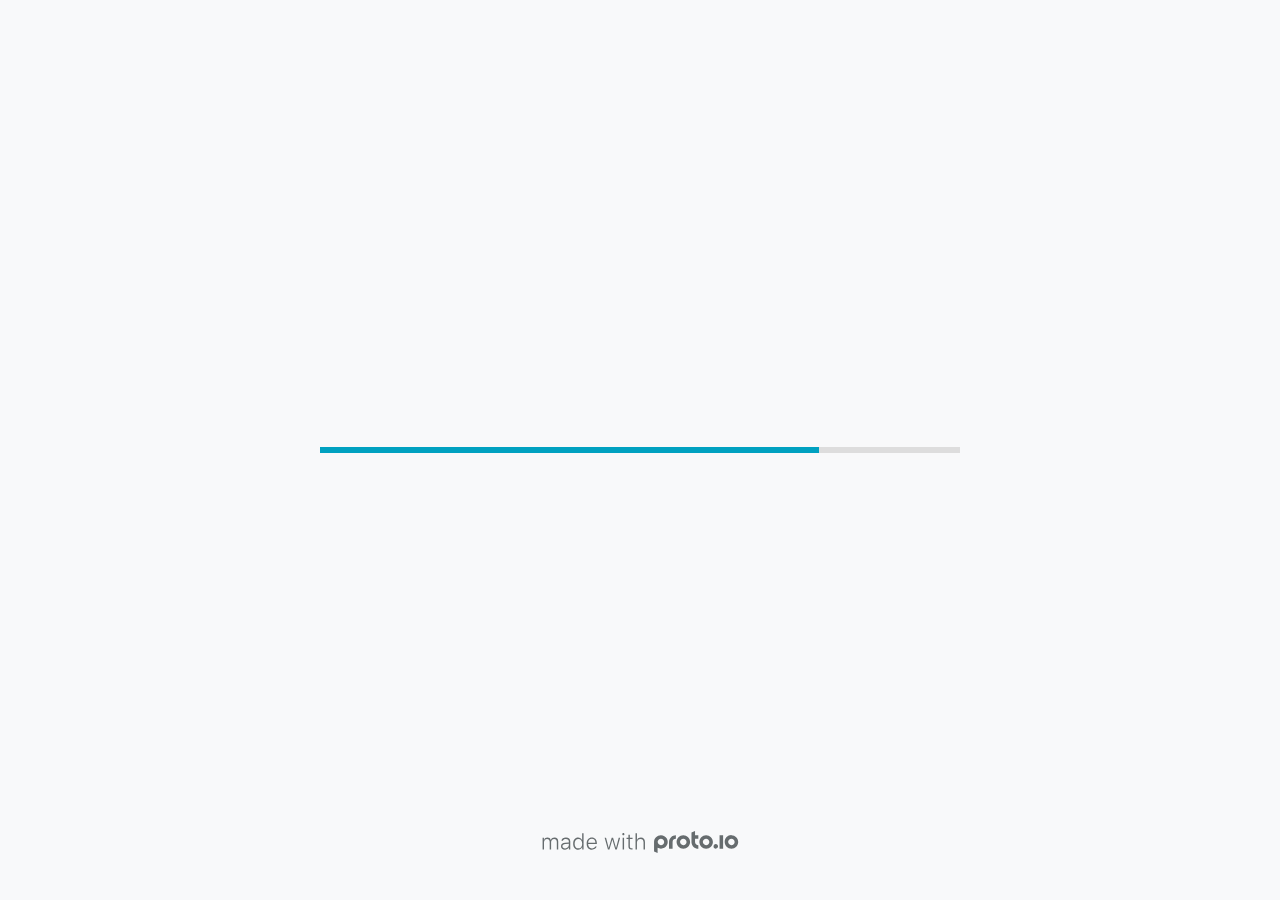
<file: Files/lofiprototype/src/index.html>
<!DOCTYPE HTML>
	<head>

		<meta charset="utf-8">

		<title>Pet Friendly Locations - Proto.io</title>

		
			<meta name="HandheldFriendly" content="True">
			<meta name="MobileOptimized" content="390"> 

			
			
			
			<meta name="viewport" content="minimum-scale=1.00, maximum-scale=1.00, initial-scale=1.00, user-scalable=no, shrink-to-fit=no" />

			
				<meta name="apple-mobile-web-app-capable" content="yes" />
				<meta name="apple-mobile-web-app-status-bar-style" content="black-translucent" />
			

			<meta name="format-detection" content="telephone=no">


			

            
            <link rel="icon" sizes="192x192" href="./src/assets/branding/android-icon-hires.png">
            <link rel="icon" sizes="128x128" href="./src/assets/branding/android-icon.png">

            
            <link href="./src/assets/branding/apple-touch-icon-retina180.png" sizes="180x180" rel="apple-touch-icon">

            
            <link href="./src/assets/branding/apple-touch-icon-retina.png" sizes="114x114" rel="apple-touch-icon">

            
            <link href="./src/assets/branding/apple-touch-icon.png" sizes="57x57" rel="apple-touch-icon">

            
            <link href="./src/assets/branding/startup.png" media="(device-width: 320px)" rel="apple-touch-startup-image">

            
            <link href="./src/assets/branding/startup-retina.png" media="(device-width: 320px) and (device-height: 480px) and (-webkit-device-pixel-ratio: 2)" rel="apple-touch-startup-image">

            
            <link href="./src/assets/branding/startup-568.png" media="(device-width: 320px) and (device-height: 568px) and (-webkit-device-pixel-ratio: 2)" rel="apple-touch-startup-image">

            
            <link href="./src/assets/branding/startup-retina-6.png" media="(device-width: 375px) and (device-height: 667px) and (orientation: portrait) and (-webkit-device-pixel-ratio: 2)" rel="apple-touch-startup-image">

            
            <link href="./src/assets/branding/startup-retina-6plus.png" media="(device-width: 414px) and (device-height: 736px) and (orientation: portrait) and (-webkit-device-pixel-ratio: 3)" rel="apple-touch-startup-image">

            
            <link href="./src/assets/branding/startup-retina-6plus-landscape.png" media="(device-width: 414px) and (device-height: 736px) and (orientation: landscape) and (-webkit-device-pixel-ratio: 3)" rel="apple-touch-startup-image">

            
            <link href="./src/assets/branding/startup-ipad.png" media="(device-width: 768px) and (orientation: portrait)" rel="apple-touch-startup-image">

            
            <link href="./src/assets/branding/startup-ipad-landscape.png" media="(device-width: 768px) and (orientation: landscape)" rel="apple-touch-startup-image">

            
            <link href="./src/assets/branding/startup-ipad-retina.png" media="(device-width: 768px) and (orientation: portrait) and (-webkit-device-pixel-ratio: 2)" rel="apple-touch-startup-image">

            
            <link href="./src/assets/branding/startup-ipad-landscape-retina.png" media="(device-width: 768px) and (orientation: landscape) and (-webkit-device-pixel-ratio: 2)" rel="apple-touch-startup-image">

            
            <link href="./src/assets/branding/startup-ipad-pro.png" media="(device-width: 1024px) and (orientation: portrait) and (-webkit-device-pixel-ratio: 2)" rel="apple-touch-startup-image">

            
            <link href="./src/assets/branding/startup-ipad-pro-landscape.png" media="(device-width: 1024px) and (orientation: landscape) and (-webkit-device-pixel-ratio: 2)" rel="apple-touch-startup-image">

			<meta http-equiv="cleartype" content="on"> 


			 
		    <script type="text/javascript" src="./scripts/plugins/jquery/jquery.js"></script>

			
				<link rel="stylesheet" href="./stylesheets/player-export.css" />
				<script type="text/javascript" src="./scripts/player-export.js"></script>
			

			
			<script type="text/javascript" src="./libraries/common/components.js"></script> 
			<link type="text/css" rel="Stylesheet" href="./libraries/common/components.1.00.css" /> 

			
					<script type="text/javascript" src="./libraries/generic2/components.js"></script> 
					<link type="text/css" rel="Stylesheet" href="./libraries/generic2/components.1.00.css" /> 
				
					<script type="text/javascript" src="./libraries/ios7/components.js"></script> 
					<link type="text/css" rel="Stylesheet" href="./libraries/ios7/components.1.00.css" /> 
				
					<script type="text/javascript" src="./libraries/ios9/components.js"></script> 
					<link type="text/css" rel="Stylesheet" href="./libraries/ios9/components.1.00.css" /> 
				
				<script type="text/javascript" src="./data/data.js"></script> 
			<script type="text/javascript" src="./webkitmask/maskimages.js"></script> 

		<style>
			body { width: 390px; height: 844px; }
			.landscape, .landscape .prx-page { min-height: 390px; }
			.portrait, .portrait .prx-page { min-height: 844px; }
		</style>

		<script type="text/javascript">

			prx.ver = '6.7.7.1';
			prx.url.account = 'https://jaggertanner.proto.io';
			prx.url.staticassets = 'https://gal.proto.io';
			prx.url.devices = 'https://dteyv52hbg2at.cloudfront.net/devices';
			prx.url.static = 'https://dteyv52hbg2at.cloudfront.net';
			prx.url.siteurl = 'proto.io';
			prx.url.crossmsg = 'https://jaggertanner.proto.io';

			prx.nodejsassetsserver = {};
			prx.nodejsassetsserver.host = ".proto.io";
			prx.nodejsassetsserver.subdomainprefix = "https://a3";
			prx.nodejsassetsserver.maxsubdomains = "20";

			prx.device_library = 'ios9';
			prx.devices[prx.device] = {
				name: prx.device
				,defaultOrientation: 'portrait'
				,portrait_applies: 1 //new
				,portrait: [390,844]
				,landscape_applies: 1 //new
				,landscape: [844,390]
				,allow_orientation_change: 1 //new
				,statusbar_skin: 'default' // new
				,statusbarheightportrait: 0
				,statusbarheightlandscape: 0
				,navigationbar_skin: 'default' //new
				,navigationbarheightportrait: 0
				,navigationbarheightlandscape: 0
				,normalportrait: [390,844]
				,normallandscape: [844,390]
				,device_s3bucket: '66bd5b4d-9b18-415d-a8ee-066fc410e14c'
				,dpr: '1.00'
				,deviceType: "iphonex"
                ,showiPhoneXNotch: true
                ,hasCustomSkinNotch: false
				,appleWatchRoundedCorners: false
				,scrollType: "default"
				,initialscale: 1.00
				,targetdensitydpi: "device-dpi"
			}
			// save a copy of the device in the player state
			prx.currentPlayerStatus.projectDevice = prx.toolbox.clone(prx.devices[prx.device]);
			prx.currentPlayerStatus.targetDevice = {"ISANDROIDTABLET":0,"ISIPOD":0,"ISCHROME":0,"ISIOS":1,"ISMSIE":0,"ISMOZILLA":0,"isAndroid-Pad":0,"ISOPERA":0,"ISWEBKIT":0,"SOSVERSION":{"CBUILDVER":"","CMAJORVER":"","CMINORVER":"","CTEXT":"","IMINORVER":0,"IMAJORVER":0,"IBUILDVER":0},"ISIPAD":0,"ISMOBILE":1,"ISSAFARI":0,"ISIPHONE":1,"ISWINDOWS":0,"ISWINDOWSTOUCH":0,"ISDEVICE":1,"ISANDROID":0,"ISCUSTOM":0};
			prx.releaseChannel = 'stable';

			prx.projectsettings.id = '497be382-f8b8-4f92-bea5-cf0f893a8d18';
			prx.projectsettings.s3b = 'jaggertanner-1252241-6becaabc-cc6e-aa0c-875be46b1e33506e';
			prx.projectsettings.account = 'jaggertanner';
			prx.projectsettings.statusbar = '0'; 
			prx.projectsettings.statusbarapplies = '0';
			prx.projectsettings.navigationbar = '0';
			prx.projectsettings.navigationbarapplies = '0';
			prx.projectsettings.initialpageid = -1;
			
			
			prx.projectsettings.flashactions = 1;
			prx.projectsettings.gatrackingcode = '';

			prx.export2html = '1' == true;
			prx.mobPlayer = 0;

			prx.user.country = 'US';

			prx.s3Links = []; 
			var sLinkedAssets = [];
			

			prx.csrf_token = 'F25F04AF8D46B5BACF6EB6C2083044ACC90C43B2C42F41AB68DC7DED3C6A7A0D';

            

            
                            prx.assetsAccessToken = "eyJ0eXAiOiJKV1QiLCJhbGciOiJIUzI1NiJ9.eyJkIjp7InVpZCI6Ii0xIiwicHJvamVjdF9pZCI6IjQ5N2JlMzgyLWY4YjgtNGY5Mi1iZWE1LWNmMGY4OTNhOGQxOCJ9LCJ2IjowLCJleHAiOjE2MzczNzI2NzcsImlhdCI6MTYzNzE5MjY3N30.uS_STJApdALIck1WAf0quPwIMbW01CZUyCTkR_q9Rk8";

			prx.iniPlayer.iniPreLoad();

		</script>
	</head>

	

			<body class="player device-cursor-touch mobile-device-true " " id="mbd" >

				
					<div id='iphoneX-notch-player'>
						<span class="iphoneX-notch-corners"></span>
					</div>
				
				<div id="window-wrapper">
					<div id="dragarea"></div>
					<div id="statusbar"></div>
					<div id="underlay" style=""></div>

					<div class="prx-page" data-role="page" id="p-1" data-id="1"></div>
					
								<div class="prx-page" data-role="page" id="p-2" data-id="2"></div>
							
								<div class="prx-page" data-role="page" id="p-3" data-id="3"></div>
							
								<div class="prx-page" data-role="page" id="p-4" data-id="4"></div>
							
								<div class="prx-page" data-role="page" id="p-5" data-id="5"></div>
							
								<div class="prx-page" data-role="page" id="p-6" data-id="6"></div>
							
								<div class="prx-page" data-role="page" id="p-7" data-id="7"></div>
							
								<div class="prx-page" data-role="page" id="p-8" data-id="8"></div>
							
								<div class="prx-page" data-role="page" id="p-9" data-id="9"></div>
							
								<div class="prx-page" data-role="page" id="p-10" data-id="10"></div>
							
					<div id="navigationbar"></div>
					<div id="overlay"></div>
					<div id="trash"></div>
					<div id="quick-audios"></div>
				</div>

				 
			<div id="loader-wrapper">
				
				<div class="progress">
					<div class="progress-bar"></div>
				</div>
				<div id="poweredby"></div>
			</div>
			


			</body>
		

</html>
</file>
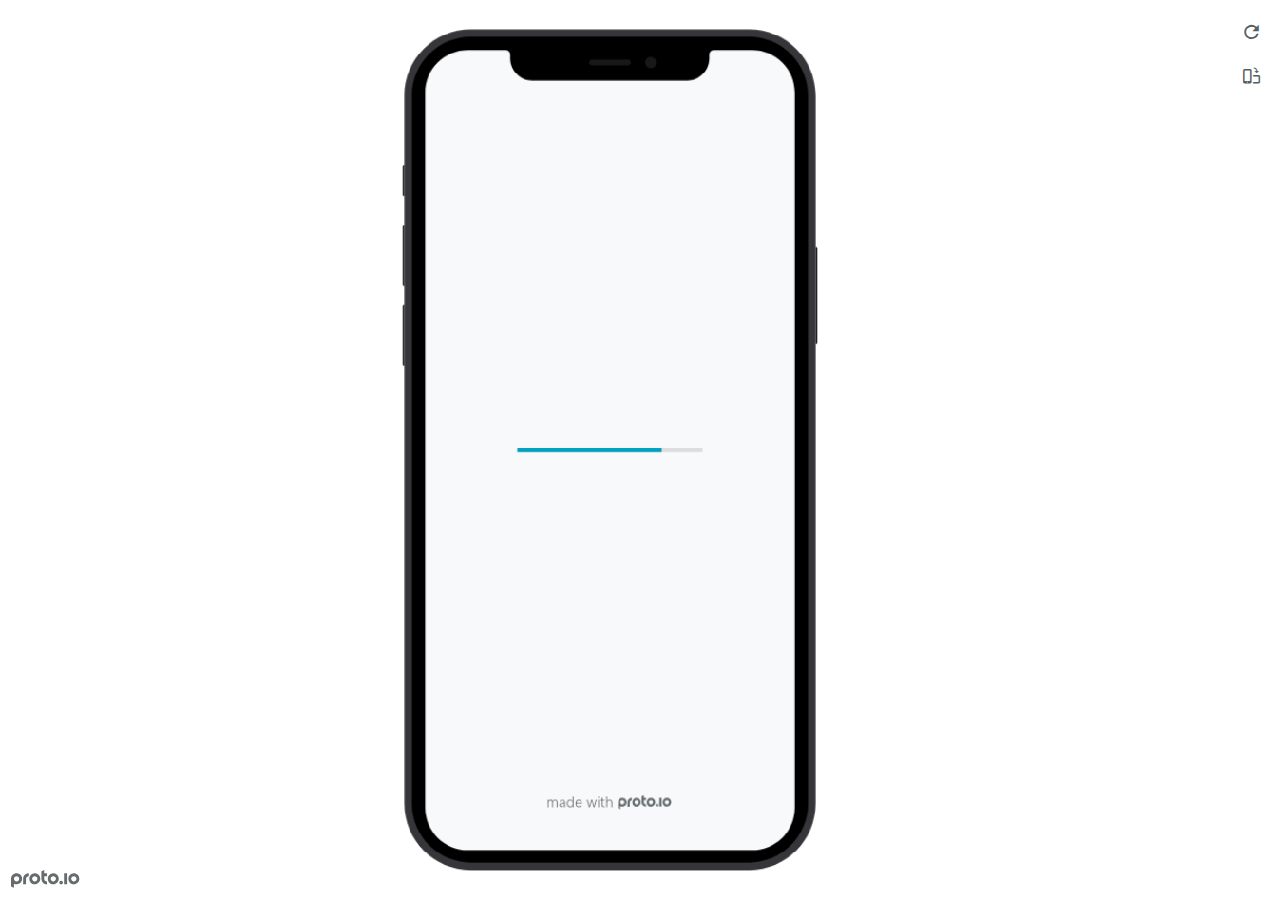
<file: Files/lofiprototype/preview.html>
<!DOCTYPE HTML>
    <head>
    <meta charset="utf-8">

    <title>Pet Friendly Locations - Proto.io player</title>

    

			<link type="text/css" rel="stylesheet" href="./src/stylesheets/preview-export-min.css">
			<script type="text/javascript" src="./src/scripts/preview-export-min.js"></script>

		

    <script type="text/javascript">
        var prx = window.prx || {};
        prx.orientation = 'portrait';
        prx.orientations = {};
        prx.orientations.portrait = 1;
        prx.orientations.landscape = 1;
        prx.project = {};
        prx.project.id = '497be382-f8b8-4f92-bea5-cf0f893a8d18';
        prx.project.title = 'Pet Friendly Locations';
        prx.project.version = 0;
        prx.project.livepreview = 0;
        prx.project.account = "jaggertanner";
        prx.activePage = {};
        prx.usercountry = "us";
        
            prx.user = false;
        
        prx.skin = 'apple-phone-iphone12_12pro-1';
        prx.ver = '6.7.7.1';
        //prx.flashactions = 1;
		prx.flashactions = 1; //we are not using the DB value anymore

        prx.nodejsassetsserver = {};
        prx.nodejsassetsserver.host = ".proto.io";
        prx.nodejsassetsserver.subdomainprefix = "https://a3";
        prx.nodejsassetsserver.maxsubdomains = "20";
        prx.account = "jaggertanner";
        prx.browserShowScreenshots = 'true';
        prx.url.crossmsg = 'https://jaggertanner.proto.io';
        prx.playerUrl = 'https://jaggertanner.proto.io/player/';
        prx.fullScreenUrl = 'https://jaggertanner.proto.io/player/fullscreen/index.cfm?id=497be382-f8b8-4f92-bea5-cf0f893a8d18';
        prx.spaces = false;
        prx.csrf_token = 'F71424E4A04F96FB2004B68EEC601DBD04175DBE1121159E983E10720A2CC232';

        prx.bShowPlayerBetaPrompt = false;

        
    </script>

    

</head>


<body style="background-color:#FFFFFF">

    

    <div class="page-sidebar">
        
        <div class="sidebar-action-buttons">

            
                <span class="header-action-button player-icon-reload embed-icon-reload" id="refresh-preview">
                    <span class="tooltip">Refresh preview</span>
                </span>
                
                    <span  class="header-action-button player-icon-rotate embed-icon-rotate" id="change-orientation">
                        <span class="tooltip">Change orientation</span>
                    </span>
                

            <div class="header-action-button player-icon-enter-fullscreen-mode-icon" id="go-fullscreen">
                <span class="tooltip">Go full screen</span>
            </div>
        </div>

    </div>

    <div id="maincontent" class="portrait">

        <div id="shortcut-pressed-outer">
            <div id="shortcut-pressed"></div>
        </div>
        

			<div class="frame_generic">
				
				<div class="body_generic skin_apple-phone-iphone12_12pro-1 skin-wrapper skin-os-apple skin-device-phone skin-model-iphone12_12pro skin-size-1 skin-color-black skin-orientation-portrait skin-dimensions-390-844">

					<div class="buttons top"></div>
					<div class="detail-top"></div>
					<div class="web-search"></div>
					<div class="buttons left"></div>

					<div class="body_generic_inner">
						
						<iframe id="pio-playerframe" src="./src/index.html" scrolling="NO" style="width: 390px; height: 844px;" webkitAllowFullScreen mozallowfullscreen allowFullScreen allowvr allow="autoplay"></iframe>
						
                                <script type="text/javascript">
                                    // remove parameter from address bar immediately if no changes
                                    let url = new URL(window.location.href);
                                    url.searchParams.delete('hc');
									url.searchParams.delete('ap');
                                    window.history.replaceState({}, document.title, url.toString());
                                </script>
                            
					</div>

					<div class="buttons right"></div>
					<div class="detail-bottom"></div>
				</div>
				
			</div>
		
    </div>

    

    
            <div id="branding"></div>
        
</body>


<script type="text/javascript">
    
</script>
</html>
</file>
<file: Files/lofiprototype/src/stylesheets/player-export.css>
/*!
 * 
 *                                                                       
 *                              ::;;;;                                   
 *    ::,,,,::    ::,,  ,,,,::::::11ii::,,::,,,,::      ::::,,::,,,,::   
 *  ,,111111ii,,::1111::111111ii::111111::111111ii,,    ii11,,ii111111,, 
 *  11ii::;;11;;ii11::iiii::;;11;;11ii::ii11::::11ii    ii11;;11;;::ii11 
 *  11;;  ::11ii11;;::11ii  ::11ii11ii,,iiii..  iiii    ii11;;11::  ;;11 
 *  1111;;ii11;;11;;,,ii11::ii11;;ii11;;;;11;;;;11;;;;;;ii11::11ii;;11ii 
 *  11111111;;::11;;  ::ii1111;;  ::ii11::ii1111ii::11ii;;11,,;;1111ii:: 
 *  11;;,,::  ,,::,,      ::,,        ::::  ::::    ,,,,::::    ::,,     
 *  ;;;;                                                                 
 *                                                                       
 *  Build: 11/17/2021, 4:19:06 PM
 */

/*!
 * Waves v0.5.5
 * http://fian.my.id/Waves
 *
 * Copyright 2014 Alfiana E. Sibuea and other contributors
 * Released under the MIT license
 * https://github.com/fians/Waves/blob/master/LICENSE
 */.mask-inner{position:relative;background-size:100% 100%;background-repeat:no-repeat}.mask-inner .mask-inner{transform:none!important}.mask-border .mborder,.mask-filter{height:100%;width:100%}.mask-border .mborder{border:1px solid hsla(0,0%,100%,.8);position:absolute;pointer-events:none}.mask-border .area-border{border:1px solid #00a1c0;left:0;top:0;position:absolute;transform-origin:0 0;box-sizing:border-box}.mask-border .mask-radius{width:100%;height:100%;overflow:hidden;position:absolute}.mask-border .mask-radius .mask-radius-border{position:relative;width:100%;height:100%;border:1px solid hsla(0,0%,100%,.8)}.mask-border.hide-handles .prx-resizable-handle{opacity:0;pointer-events:none!important}.mask-border.hide-handles .area-border{border:1px dashed #b4bcbf}.mask-wrapper{overflow:hidden;height:100%;pointer-events:none}.mask-wrapper.borderPos-inside{box-sizing:border-box}.mask-wrapper.borderPos-outside{width:100%;height:100%}.mask-wrapper.borderPos-outside .mask-inner{box-sizing:content-box}.mask-edit-mode-handles{pointer-events:none}.mask-edit-mode-handles.hide-handles .prx-resizable-handle,.mask-edit-mode-handles.hide-handles .prx-rotate-handle{opacity:0;pointer-events:none!important}.mask-edit-mode-handles.hide-handles .xborder{border-color:#b4bcbf!important}abbr,address,article,aside,audio,b,blockquote,body,caption,cite,code,dd,del,dfn,div,dl,dt,em,fieldset,figure,footer,form,h1,h2,h3,h4,h5,h6,header,hgroup,html,i,iframe,img,ins,kbd,label,legend,li,mark,menu,nav,object,ol,p,pre,q,samp,section,small,span,strong,sub,sup,table,tbody,td,tfoot,th,thead,time,tr,ul,var,video{margin:0;padding:0;border:0;outline:0;font-size:100%;background:transparent}article,aside,details,figcaption,figure,footer,header,hgroup,nav,section{display:block}audio,canvas,video{display:inline-block;*display:inline;*zoom:1}[hidden],audio:not([controls]){display:none}html{font-size:100%;-webkit-text-size-adjust:100%;-ms-text-size-adjust:100%}body{margin:0;font-size:13px}body,button,input,select,textarea{font-family:sans-serif;color:#222}a{color:#00e}a:visited{color:#551a8b}a:hover{color:#06e}a:focus{outline:thin dotted}a:active,a:hover{outline:0}abbr[title]{border-bottom:1px dotted}b,strong{font-weight:700}blockquote{margin:1em 40px}dfn{font-style:italic}hr{display:block;height:1px;border:0;border-top:1px solid #ccc;margin:1em 0;padding:0}ins{background:#ff9;text-decoration:none}ins,mark{color:#000}mark{background:#ff0;font-style:italic;font-weight:700}code,kbd,pre,samp{font-family:monospace,serif;_font-family:courier new,monospace;font-size:1em}pre{white-space:pre;white-space:pre-wrap;word-wrap:break-word}q{quotes:none}q:after,q:before{content:"";content:none}small{font-size:85%}sub,sup{font-size:75%;line-height:0;position:relative;vertical-align:baseline}sup{top:-.5em}sub{bottom:-.25em}ol,ul{margin:1em 0;padding:0 0 0 40px}dd{margin:0 0 0 40px}nav ol,nav ul{list-style:none;list-style-image:none;margin:0;padding:0}img{border:0;-ms-interpolation-mode:bicubic}svg:not(:root){overflow:hidden}figure,form{margin:0}fieldset{margin:0}fieldset,legend{border:0;padding:0}legend{*margin-left:-7px}button,input,select,textarea{font-size:100%;margin:0;vertical-align:baseline;*vertical-align:middle}button,input{line-height:normal;*overflow:visible}table button,table input{*overflow:auto}[role=button],button,input[type=button],input[type=reset],input[type=submit]{-webkit-appearance:button}input[type=checkbox],input[type=radio]{box-sizing:border-box;padding:0}input[type=search]{-webkit-appearance:textfield;-moz-box-sizing:content-box;-webkit-box-sizing:content-box;box-sizing:content-box}input[type=search]::-webkit-search-decoration{-webkit-appearance:none}button::-moz-focus-inner{border:0;padding:0}textarea{overflow:auto;vertical-align:top;resize:vertical}input:invalid,textarea:invalid{background-color:#f0dddd}table{border-collapse:collapse;border-spacing:0}td{vertical-align:top}.nocallout{-webkit-touch-callout:none}textarea[contenteditable]{-webkit-appearance:none}.gifhidden{position:absolute;left:-100%}.ir{display:block;border:0;text-indent:-999em;overflow:hidden;background-color:transparent;background-repeat:no-repeat;text-align:left;direction:ltr}.ir br{display:none}.hidden{display:none!important;visibility:hidden}.visuallyhidden{border:0;clip:rect(0 0 0 0);height:1px;margin:-1px;overflow:hidden;padding:0;position:absolute;width:1px}.visuallyhidden.focusable:active,.visuallyhidden.focusable:focus{clip:auto;height:auto;margin:0;overflow:visible;position:static;width:auto}.invisible{visibility:hidden}.clearfix:after,.clearfix:before{content:"";display:table}.clearfix:after{clear:both}.clearfix{*zoom:1}@media print{*{background:transparent!important;color:#000!important;text-shadow:none!important;filter:none!important;-ms-filter:none!important}a,a:visited{text-decoration:underline}a[href]:after{content:" (" attr(href) ")"}abbr[title]:after{content:" (" attr(title) ")"}.ir a:after,a[href^="#"]:after,a[href^="javascript:"]:after{content:""}blockquote,pre{border:1px solid #999;page-break-inside:avoid}thead{display:table-header-group}img,tr{page-break-inside:avoid}img{max-width:100%!important}@page{margin:.5cm}h2,h3,p{orphans:3;widows:3}h2,h3{page-break-after:avoid}}#eval-iframe{display:none}body{-webkit-appearance:none;-webkit-box-flex:1;-webkit-touch-callout:none;-webkit-tap-highlight-color:rgba(0,0,0,0)}*{-webkit-user-select:none;-khtml-user-select:none;-moz-user-select:-moz-none;-o-user-select:none;user-select:none}input,textarea{-webkit-user-select:text;-khtml-user-select:text;-moz-user-select:text;-o-user-select:text;user-select:text}#dragarea{font-family:Helvetica,Arial,sans-serif;text-align:left}.text{height:95%;overflow:auto}.wrap{overflow:hidden}.pos,.spos{position:absolute}.action-highlight{position:absolute;top:0;left:0;height:100%;width:100%;background:rgba(255,255,0,.5);background:rgba(64,208,255,.3);opacity:0;pointer-events:none;-webkit-transition:opacity .2s ease-in;transition:opacity .2s ease-in;border:2px solid #40c8f4;padding:3px;box-sizing:border-box}.action-highlight-simple-visible,.action-highlight-visible{opacity:1}#appModeNote{background-color:#333;border-top:5px solid #000;bottom:0;color:#f0f0f0;display:none;font-family:helvetica;left:0;padding:10px 0;position:fixed;text-align:center;width:100%}#appModeNote em{display:block;font-size:20px;font-weight:700;line-height:26px}#appModeNote span{display:block;font-size:14px;line-height:20px}.hidden{display:none}.prx-page.loadedFrom{display:block}.prx-page.loadedTo{z-index:999999}.prx-page.loadedTo-1{z-index:10000000}.prx-page.loadedTo-2{z-index:10000001}.prx-page.loadedTo-3{z-index:10000002}.prx-page.loadedTo-4{z-index:10000003}.prx-page.loadedTo-5{z-index:10000004}.prx-page.loadedTo-6{z-index:10000005}.prx-page.loadedTo-7{z-index:10000006}.prx-page.loadedTo-8{z-index:10000007}.prx-page.loadedTo-9{z-index:10000008}.prx-page.loadedTo-10{z-index:10000009}.prx-page.loadedTo-11{z-index:10000010}.prx-page.loadedTo-12{z-index:10000011}.prx-page.loadedTo-13{z-index:10000012}.prx-page.loadedTo-14{z-index:10000013}.prx-page.loadedTo-15{z-index:10000014}.prx-page.loadedTo-16{z-index:10000015}.prx-page.loadedTo-17{z-index:10000016}.prx-page.loadedTo-18{z-index:10000017}.prx-page.loadedTo-19{z-index:10000018}.prx-page.loadedTo-20{z-index:10000019}.prx-page.loadedTo-21{z-index:10000020}.prx-page.loadedTo-22{z-index:10000021}.prx-page.loadedTo-23{z-index:10000022}.prx-page.loadedTo-24{z-index:10000023}.prx-page.loadedTo-25{z-index:10000024}.prx-page.loadedTo-26{z-index:10000025}.prx-page.loadedTo-27{z-index:10000026}.prx-page.loadedTo-28{z-index:10000027}.prx-page.loadedTo-29{z-index:10000028}.prx-page.loadedTo-30{z-index:10000029}#navigationbar,#statusbar{background:transparent 0 0;display:block;width:100%;border:0;top:0;position:fixed;z-index:1}#loader-wrapper{background:#f8f9fa;height:100%;left:0;position:fixed;top:0;width:100%;z-index:99999;font-size:11px}#loader-wrapper .progress{position:absolute;top:50%;left:50%;transform:translate(-50%,-50%);-ms-transform:translate(-50%,-50%);-webkit-transform:translate(-50%,-50%);width:50%;height:4px;background-color:#ddd}#loader-wrapper .progress-bar{position:relative;width:0;height:4px;-webkit-transition:.4s linear;-moz-transition:.4s linear;-o-transition:.4s linear;transition:.4s linear;-webkit-transition-property:width,background-color;-moz-transition-property:width,background-color;-o-transition-property:width,background-color;transition-property:width,background-color}#loader-wrapper .progress-bar:before,.progress-bar:after{content:"";position:absolute;top:0;left:0;right:0}#loader-wrapper .progress-bar:before{bottom:0;background-color:#ddd}#loader-wrapper .progress-bar:after{z-index:2;bottom:0;background:#00a1c0}#loader-wrapper #app-icon{position:absolute;top:50%;left:50%;transform:translate(-50%,-150%);-ms-transform:translate(-50%,-150%);-webkit-transform:translate(-50%,-150%);width:114px;height:114px}#loader-wrapper #poweredby{position:absolute;bottom:5%;left:50%;transform:translate(-50%);-ms-transform:translate(-50%);-webkit-transform:translate(-50%);width:100%;height:16px;background-image:url(/images/player/player-logo.svg);background-repeat:no-repeat;background-position:top;background-size:auto 200%;z-index:99999}body{-moz-transition:opacity .3s linear;-o-transition:opacity .3s linear;-webkit-transition:opacity .3s linear;transition:opacity .3s linear}.reloading{background:#fff!important;opacity:0}@media (min-width:481px) and (max-width:1079px){#loader-wrapper .progress,#loader-wrapper .progress-bar{height:4px}}@media (min-width:1080px){#loader-wrapper #poweredby{height:24px}#loader-wrapper .progress,#loader-wrapper .progress-bar{height:6px}}@media (width:1280px) and (height:768px){#loader-wrapper .progress,#loader-wrapper .progress-bar{height:2px}}.pointer-events-none{pointer-events:none!important}body .prx-page{-webkit-trans1form:translate3d(0,0,0)}.prx-page .type-symbol .box{-w1ebkit-transform:translateZ(0)}html{background:transparent}body{background:#fff;overflow:hidden}body.mobile-device-true *{-webkit-text-size-adjust:100%}body.mobile-device-false *{-webkit-text-size-adjust:initial}#window-wrapper{width:100%;height:100%;overflow:hidden;position:relative}#dragarea{background:transparent;display:none}#overlay,#quick-audios,#trash,#underlay{position:absolute;top:0;left:0}#quick-audios,#trash{display:none}.visible{display:block!important}.iScrollHorizontalScrollbar,.iScrollVerticalScrollbar{z-index:auto!important}.overlay{position:fixed;left:0;right:0;bottom:0;top:0}.ui-mobile-viewport-transitioning,.ui-mobile-viewport-transitioning .prx-page{o1verflow:visible!important}.box[style*="z-index:0;"],.box[style*="z-index: 0;"]{z-index:auto!important}.box[data-mpoverlay="1"]{pos1ition:fixed}#temp-for-external-link{display:none}#dragarea,html{background:transparent!important}.hide{display:none!important}*{outline:none}.ghost-component,.ghost-component *,.ghost-component .box *{pointer-events:none!important}#statusbar{position:fixed!important}.prx-page{position:absolute;display:none}.prx-page.prx-page-active,.prx-page[class*=prx-page-transitioning-]{display:block}.prx-page[class*=prx-page-transitioning-]{overflow:hidden}.prx-page.prx-page-transitioning-overlay-in-source,.prx-page.prx-page-transitioning-overlay-out-target{overflow:visible}.prx-page.prx-page-below{z-index:10}.prx-page.prx-page-above{z-index:20}#overlay{z-index:30}.prx-page.prx-page-transition-flip,.prx-page.prx-page-transition-turn{-webkit-backface-visibility:hidden;-moz-backface-visibility:hidden;backface-visibility:hidden}.prx-page.prx-page-transition-turn{-webkit-transform:translateZ(0);-moz-transform:translateZ(0);-webkit-transform-origin:0 center;-moz-transform-origin:0 center;transform-origin:0 center;transform:translateZ(0)}.prx-page.prx-page-transition-flow:not(.prx-page-transition-flow-overlay),.prx-page.prx-page-transition-overlay-top{box-shadow:0 0 20px rgba(0,0,0,.4)}.prx-page-above.prx-page-transition-notificationInWatchOS{transition:background-color .45s ease-out}.prx-page-above.prx-page-transition-notificationInWatchOS.prx-page-transition-notificationInWatchOS-notification-in{background-color:transparent!important;transition:background-color 0s ease-out}.device-cursor-touch,.device-cursor-touch *{cursor:url(/images/player/touch-cursor-64.png) 32 32,default!important;cursor:-webkit-image-set(url("/images/player/touch-cursor-64.png") 1x,url("/images/player/touch-cursor-64@2x.png") 2x) 32 32,default!important}.device-cursor-web,.device-cursor-web *{cursor:default}.device-cursor-web .delayedtap,.device-cursor-web .delayedtap *,.device-cursor-web .interaction-click,.device-cursor-web .interaction-click *,.device-cursor-web .interaction-tap,.device-cursor-web .interaction-tap *,.device-cursor-web .release,.device-cursor-web .release *,.device-cursor-web .touch,.device-cursor-web .touch *{cursor:pointer;cursor:hand}.device-cursor-web [data-component-type=text]{cursor:default}.device-cursor-web .move,.device-cursor-web .move *{cursor:move}.device-cursor-web input,.device-cursor-web textarea{cursor:text}.do-chrome-fix #window-wrapper{-webkit-perspective:1}.do-chrome-fix .pos{-webkit-backface-visibility:hidden;-webkit-transform:translateZ(0)}.do-chrome-fix *{-w1ebkit-transform:translateZ(0) scale(1) scaleX(1) skew(0deg,0deg) skewX(0deg) skewY(0deg) rotateX(0deg) rotateY(0deg) rotate(0deg)}.do-chrome-fix.dont-do-chrome-fix #window-wrapper{-webkit-perspective:none}.do-chrome-fix.dont-do-chrome-fix .pos{-webkit-backface-visibility:visible;-webkit-transform:none}.prx-page-transitioning:not(.prx-page-transitioning-overlay-in-source):not(.loadedFrom) [data-mpoverlay="1"]{display:none}#fps{position:fixed;z-index:9999;font-size:18px;top:20px;left:20px;background:rgba(0,0,0,.8);border-radius:6px;color:#fff;padding:3px 10px}#fps,.cbutton{pointer-events:none}.cbutton{position:absolute;display:inline-block;padding:0;border:none;background:none;color:#286aab;font-size:1.4em;overflow:visible;-webkit-transition:color .7s;transition:color .7s;-webkit-tap-highlight-color:rgba(0,0,0,0)}.cbutton.cbutton--click,.cbutton:focus{outline:none;color:#3c8ddc}.cbutton:after{position:absolute;width:100%;height:100%;border-radius:50%;content:"";opacity:0;pointer-events:none}.cbutton--effect-jelena:after{border:3px solid hsla(0,0%,82.7%,.7)}.cbutton--effect-jelena.cbutton--click:after{-webkit-animation:anim-effect-jelena .3s ease-out forwards;animation:anim-effect-jelena .3s ease-out forwards}@-webkit-keyframes anim-effect-jelena{0%{opacity:1;-webkit-transform:scale3d(.6,.6,1);transform:scale3d(.6,.6,1)}to{opacity:0;-webkit-transform:scale3d(1.2,1.2,1);transform:scale3d(1.2,1.2,1)}}@keyframes anim-effect-jelena{0%{opacity:1;-webkit-transform:scale3d(.5,.5,1);transform:scale3d(.5,.5,1)}to{opacity:0;-webkit-transform:scale3d(1.2,1.2,1);transform:scale3d(1.2,1.2,1)}}.cbutton--effect-sanja:after{background:hsla(0,0%,75.3%,.3)}.cbutton--effect-sanja.cbutton--click:after{-webkit-animation:anim-effect-sanja 1s ease-out forwards;animation:anim-effect-sanja 1s ease-out forwards}@-webkit-keyframes anim-effect-sanja{0%{opacity:1;-webkit-transform:scale3d(.5,.5,1);transform:scale3d(.5,.5,1)}25%{opacity:1;-webkit-transform:scaleX(1);transform:scaleX(1)}to{opacity:0;-webkit-transform:scaleX(1);transform:scaleX(1)}}@keyframes anim-effect-sanja{0%{opacity:1;-webkit-transform:scale3d(.5,.5,1);transform:scale3d(.5,.5,1)}25%{opacity:1;-webkit-transform:scaleX(1);transform:scaleX(1)}to{opacity:0;-webkit-transform:scaleX(1);transform:scaleX(1)}}#log{position:fixed;z-index:9999;font-size:24px;top:20px;right:20px;pointer-events:none}.watchOSscrollbars .iScrollVerticalScrollbar{position:fixed!important;width:12px!important;background-color:hsla(0,0%,100%,.3)!important;border-radius:8px!important;z-index:99999!important}.watchOSscrollbars .iScrollIndicator{background:#fff!important;border-radius:8px!important;left:2px!important;width:8px!important}.applewatch-rounded-corners{-webkit-clip-path:inset(0 0 0 0 round 63px);clip-path:inset(0 0 0 0 round 63px)}.group-action-prediv{position:absolute}.player .type-symbol.type-symbol-transparent .group-action-prediv{pointer-events:auto}.initialise-hidden-container{display:block!important;visibility:hidden!important}.a-enter-vr{height:0!important}.fullscreen-vr .prx-page{transform:none!important;position:fixed!important}

/*!
 * Waves v0.5.5
 * http://fian.my.id/Waves
 *
 * Copyright 2014 Alfiana E. Sibuea and other contributors
 * Released under the MIT license
 * https://github.com/fians/Waves/blob/master/LICENSE
 */.waves-effect{position:relative;overflow:hidden}.waves-effect.box{position:absolute}.waves-effect .waves-ripple{position:absolute;border-radius:50%;width:100px;height:100px;margin-top:-50px;margin-left:-50px;opacity:0;background-color:rgba(0,0,0,.2);pointer-events:none}.waves-effect.waves-light .waves-ripple{background-color:hsla(0,0%,100%,.4)}.waves-button,.waves-circle{-webkit-mask-image:-webkit-radial-gradient(circle,#fff 100%,#000 0);mask-image:radial-gradient(circle,#fff 100%,#000 0)}.waves-button,.waves-button-input,.waves-button:hover,.waves-button:link,.waves-button:visited{white-space:nowrap;vertical-align:middle;cursor:pointer;border:none;outline:none;color:inherit;background-color:transparent;font-size:14px;text-align:center;text-decoration:none;z-index:1}.waves-button{padding:10px 15px;border-radius:2px}.waves-button-input{margin:0;padding:10px 15px}.waves-input-wrapper{border-radius:2px;vertical-align:bottom}.waves-input-wrapper.waves-button{padding:0}.waves-input-wrapper .waves-button-input{position:relative;top:0;left:0;z-index:1}.waves-block{display:block}a.waves-effect .waves-ripple{z-index:-1}#loader-wrapper #poweredby{background-image:url(../images/player/player-logo.svg)!important}.device-cursor-touch,.device-cursor-touch *{cursor:url(../images/player/touch-cursor-64.png) 32 32,default!important;cursor:-webkit-image-set(url("../images/player/touch-cursor-64.png") 1x,url("../images/player/touch-cursor-64@2x.png") 2x) 32 32,default!important}
</file>
<file: Files/lofiprototype/src/libraries/common/components.1.00.css>
.type-shapes .shape-wrapper{width:100%;height:100%;-moz-box-sizing:border-box;-webkit-box-sizing:border-box;box-sizing:border-box;background-clip:content-box}.type-shapes .shapes-text-container{position:absolute;top:0;left:0;right:0;display:table;width:100%;height:100%;text-align:center}.type-shapes .shapes-text-container>span{display:table-cell;vertical-align:middle}.type-shapes svg{overflow:visible}.player .type-symbol{overflow:hidden}.player .type-symbol.symbol-scroll{-webkit-perspective:1000}.player .type-symbol.type-symbol-transparent{pointer-events:none !important}.player .type-symbol.type-symbol-transparent .box{pointer-events:auto}.type-symbol.fullscreen{transform:none !important;width:100vw !important;height:100vh !important}.type-symbol>.type-symbol-hover-message,.type-symbol.ui-draggable-dragging:hover>.type-symbol-hover-message,.type-symbol.prx-resizable-resizing:hover>.type-symbol-hover-message{display:none;position:absolute;color:#fff;font-family:Helvetica, Arial, sans-serif !important;background:rgba(0,0,0,0.7);top:50%;left:50%;text-align:center;position:absolute;pointer-events:none;width:70px;height:30px;line-height:15px;font-size:10px !important;border-radius:3px;margin:-20px 0 0 -40px;padding:5px}.type-symbol:hover>.type-symbol-hover-message{display:block}.type-vrsymbol.fullscreen{transform:none !important;width:100vw !important;height:100vh !important}.type-vrsymbol.fullscreen canvas{width:100vw !important;height:100vh !important}.type-vrsymbol>.type-vrsymbol-hover-message,.type-vrsymbol.ui-draggable-dragging:hover>.type-vrsymbol-hover-message,.type-vrsymbol.prx-resizable-resizing:hover>.type-vrsymbol-hover-message{display:none;position:absolute;color:#fff;font-family:Helvetica, Arial, sans-serif !important;background:rgba(0,0,0,0.7);top:50%;left:50%;text-align:center;position:absolute;pointer-events:none;width:70px;height:30px;line-height:15px;font-size:10px !important;border-radius:3px;margin:-20px 0 0 -40px;padding:5px}.type-vrsymbol:hover>.type-vrsymbol-hover-message{display:block}.type-text.v2-text .text-contents{o1verflow:hidden;width:100%;height:100%}.type-text.v2-text.box [data-editableProperty]{word-wrap:break-word !important}.type-text .autoresize{white-space:nowrap}.player .type-text .autoResize-true{white-space:nowrap}.type-richtext p{margin:0;line-height:normal}.type-rectangle .inner-rec{position:absolute;width:100%;height:100%;-moz-box-sizing:border-box;-webkit-box-sizing:border-box;box-sizing:border-box;background-clip:content-box}.type-rectangle .shapes-image-background{top:0;left:0;width:100%;height:100%;position:absolute;background-position:center;background-repeat:no-repeat}.type-rectangle[data-shape-type="oval"] .shapes-image-background{border-radius:50%}.type-rectangle .shapes-text-container{display:table;width:100%;height:100%;text-align:center}.type-rectangle .shapes-text-container>span{display:table-cell;vertical-align:middle}.type-horizontalline .inner{width:100%;height:0}.type-verticalline .inner{width:0;height:100%}.type-actionarea .inner-rec{width:100%;height:100%}.type-actionarea .inner-rec div{width:100%;height:100%;background:#40C8F4;opacity:0.4;-moz-box-sizing:border-box;-webkit-box-sizing:border-box;box-sizing:border-box}.type-actionarea .inner-rec div:before{content:" ";display:block;position:absolute;top:50%;left:50%;width:24px;height:24px;margin:-12px 0 0 -12px}.player .type-actionarea .inner-rec div{background:transparent}.player .type-actionarea .inner-rec div:before{background-image:none}.type-image,.type-image .type-image-wrapper{background:0 0 repeat;background-size:100% 100%;width:100%;height:100%;background-clip:content-box}.type-image .type-image-wrapper.type-image-svg{background:center center no-repeat;background-size:contain}.type-image .type-image-wrapper img{display:none}.player .type-image .type-image-wrapper.gif img{display:block !important;width:1px;height:1px;opacity:0.1}.type-image.type-image-repeater,.type-image.type-image-repeater .type-image-wrapper{background-size:auto}.type-image .image-inner{width:100%;height:100%}.type-image .image-inner.borderPos-inside .type-image-wrapper{box-sizing:border-box;background-origin:border-box}.type-image .image-inner.borderPos-outside{display:-webkit-box;display:-moz-box;display:-ms-flexbox;display:-webkit-flex;display:flex;-moz-flex-flow:row;-ms-flex-flow:row;-webkit-flex-flow:row;flex-flow:row;-moz-box-orient:horizontal;-ms-box-orient:horizontal;-webkit-box-orient:horizontal;box-orient:horizontal;-ms-align-items:center;-webkit-align-items:center;align-items:center;-ms-box-align:center;-webkit-box-align:center;box-align:center;-ms-flex-align:center;-webkit-flex-align:center;flex-align:center;-ms-justify-content:center;-webkit-justify-content:center;justify-content:center;-ms-box-pack:center;-webkit-box-pack:center;box-pack:center;-ms-flex-pack:center;-webkit-flex-pack:center;flex-pack:center}.type-image .image-inner.borderPos-outside .type-image-wrapper{-ms-flex-shrink:0;-webkit-flex-shrink:0;flex-shrink:0;box-sizing:content-box}.type-image>.type-image-hover-message,.type-image.ui-draggable-dragging:hover>.type-image-hover-message,.type-image.prx-resizable-resizing:hover>.type-image-hover-message{display:none;position:absolute;color:#fff;font-family:Helvetica, Arial, sans-serif !important;background:rgba(0,0,0,0.7);top:50%;left:50%;text-align:center;position:absolute;pointer-events:none;width:70px;height:30px;line-height:15px;font-size:10px !important;border-radius:3px;margin:-20px 0 0 -40px;padding:5px}.type-image:hover>.type-image-hover-message{display:block}.type-placeholder .bg{position:absolute;width:100%;height:100%;-moz-box-sizing:border-box;-webkit-box-sizing:border-box;box-sizing:border-box}.type-placeholder .diagonal{border:0px solid transparent;position:absolute;-moz-box-sizing:border-box;-webkit-box-sizing:border-box;box-sizing:border-box}.type-placeholder .diagonal1{-moz-transform-origin:0 0;-webkit-transform-origin:0 0;-o-transform-origin:0 0;transform-origin:0 0}.type-placeholder .diagonal2{-moz-transform-origin:right top;-webkit-transform-origin:right top;-o-transform-origin:right top;transform-origin:right top}.type-placeholder .contents{width:100%;height:100%;display:-webkit-box;display:-moz-box;display:-ms-flexbox;display:-webkit-flex;display:flex;-ms-justify-content:center;-webkit-justify-content:center;justify-content:center;-ms-box-pack:center;-webkit-box-pack:center;box-pack:center;-ms-flex-pack:center;-webkit-flex-pack:center;flex-pack:center;-ms-align-items:center;-webkit-align-items:center;align-items:center;-ms-box-align:center;-webkit-box-align:center;box-align:center;-ms-flex-align:center;-webkit-flex-align:center;flex-align:center}.type-placeholder .contents>span{display:inline-block}.type-placeholder .contents span[data-editableproperty]:empty{padding:0}.type-webview .webview-scroll-wrapper{width:100%;height:100%;-webkit-overflow-scrolling:touch;overflow:auto}.type-webview iframe{width:100%;height:100%;border:none}.type-html iframe{width:100%;height:100%;overflow:hidden;border:none}.type-animationtarget{position:relative}.type-animationtarget.type-animatiotarget-fixed-positioning{position:absolute}.type-animationtarget .animationtarget-circle{-moz-box-sizing:border-box;-webkit-box-sizing:border-box;box-sizing:border-box;width:0;height:0;position:absolute;top:0;left:0;border-radius:50%;display:none}.type-animationtarget .animationtarget-vertical{position:absolute;top:0}.type-animationtarget .animationtarget-horizontal{position:absolute;top:0%;left:0}.player .type-animationtarget{opacity:0 !important;pointer-events:none !important}.type-bannerad .bannerad-outer{display:table;height:100%;width:100%}.type-bannerad .bannerad-inner{display:table-cell;position:relative;text-align:center;vertical-align:middle;width:100%;background-size:100% 100%}.type-tooltip .tooltip-content-wrapper{width:100%;height:100%;position:relative}.type-tooltip .tooltip-content-wrapper .tooltip-outer{position:absolute;overflow:hidden}.type-tooltip .tooltip-content-wrapper .tooltip{position:absolute;-moz-transform:rotate(45deg);-webkit-transform:rotate(45deg);transform:rotate(45deg);filter:progid:DXImageTransform.Microsoft.Matrix(sizingMethod='auto expand', M11=0.7071067811865476, M12=-0.7071067811865475, M21=0.7071067811865475, M22=0.7071067811865476);-ms-filter:"progid:DXImageTransform.Microsoft.Matrix(SizingMethod='auto expand', M11=0.7071067811865476, M12=-0.7071067811865475, M21=0.7071067811865475, M22=0.7071067811865476)";-moz-box-sizing:border-box;-webkit-box-sizing:border-box;box-sizing:border-box}.type-tooltip .tooltip-content-wrapper .tooltip-content-outer{position:absolute;width:100%;height:100%;-moz-box-sizing:border-box;-webkit-box-sizing:border-box;box-sizing:border-box}.type-tooltip .tooltip-content-wrapper .tooltip-content{width:100%;height:100%;overflow:hidden;padding:10px;-moz-box-sizing:border-box;-webkit-box-sizing:border-box;box-sizing:border-box}.type-tooltip.verticalAlignCenter .tooltip-content{display:-webkit-box;display:-moz-box;display:-ms-flexbox;display:-webkit-flex;display:flex;-ms-box-align:center;-webkit-box-align:center;box-align:center;-ms-flex-align:center;-webkit-flex-align:center;flex-align:center;-ms-align-items:center;-webkit-align-items:center;align-items:center}.type-tooltip.verticalAlignCenter .tooltip-content .tooltip-text{width:100%}.type-vectoranimation .type-vectoranimation-wrapper{width:100%;height:100%}.type-vectoranimation .bodymovin,.type-vectoranimation .bodymovin-player{width:100%;height:100%}.type-vectoranimation .vector-inner{width:100%;height:100%}.type-vectoranimation .vector-inner.borderPos-inside .type-vectoranimation-wrapper{box-sizing:border-box;background-origin:border-box;overflow:hidden}.type-vectoranimation .vector-inner.borderPos-outside{display:-webkit-box;display:-moz-box;display:-ms-flexbox;display:-webkit-flex;display:flex;-moz-flex-flow:row;-ms-flex-flow:row;-webkit-flex-flow:row;flex-flow:row;-moz-box-orient:horizontal;-ms-box-orient:horizontal;-webkit-box-orient:horizontal;box-orient:horizontal;-ms-align-items:center;-webkit-align-items:center;align-items:center;-ms-box-align:center;-webkit-box-align:center;box-align:center;-ms-flex-align:center;-webkit-flex-align:center;flex-align:center;-ms-justify-content:center;-webkit-justify-content:center;justify-content:center;-ms-box-pack:center;-webkit-box-pack:center;box-pack:center;-ms-flex-pack:center;-webkit-flex-pack:center;flex-pack:center}.type-vectoranimation .vector-inner.borderPos-outside .type-vectoranimation-wrapper{-ms-flex-shrink:0;-webkit-flex-shrink:0;flex-shrink:0;box-sizing:content-box}.type-vectoranimation>.type-vectoranimation-hover-message,.type-vectoranimation.ui-draggable-dragging:hover>.type-vectoranimation-hover-message,.type-vectoranimation.prx-resizable-resizing:hover>.type-vectoranimation-hover-message{display:none;position:absolute;color:#fff;font-family:Helvetica, Arial, sans-serif !important;background:rgba(0,0,0,0.7);top:50%;left:50%;text-align:center;position:absolute;pointer-events:none;width:70px;height:45px;line-height:15px;font-size:10px !important;border-radius:3px;margin:-27px 0 0 -40px;padding:5px}.type-vectoranimation:hover>.type-vectoranimation-hover-message{display:block}.type-basic-tabbar ul{margin:0;padding:0;list-style:none;height:100%}.type-basic-tabbar ul li{margin:0;padding:0;float:left;text-align:center;height:100%;position:relative}.type-basic-tabbar ul li:first-child{border-left:0 none !important}.type-basic-tabbar ul li input{display:none}.type-basic-tabbar ul li label{width:100%;height:100%;display:block}.type-basic-tabbar ul li label .icon-wrapper{width:100%;height:100%;display:block}.type-basic-tabbar ul li label .icon{height:100%;background-position:center center;background-repeat:no-repeat;background-size:auto 60%;-webkit-mask-size:auto 60%;mask-size:auto 60%;-webkit-mask-repeat:no-repeat;mask-repeat:no-repeat;-webkit-mask-position:center center;mask-position:center center}.type-basic-tabbar.type-basic-tabbar-icon-top ul li label .icon{height:75%}.type-basic-tabbar.type-basic-tabbar-icon-top ul li label .caption{display:inline-block;width:100%;height:25%;float:left}.type-generic-onoffswitch input[type=checkbox]{display:none}.type-generic-onoffswitch label{display:block;overflow:hidden}.type-generic-onoffswitch .onoffswitch-inner{width:200%;margin-left:-100%;-moz-transition:margin 0.3s ease-in 0s;-webkit-transition:margin 0.3s ease-in 0s;-ms-transition:margin 0.3s ease-in 0s;-o-transition:margin 0.3s ease-in 0s;transition:margin 0.3s ease-in 0s}.type-generic-onoffswitch input:checked+label .onoffswitch-inner{margin-left:0}.type-generic-onoffswitch .onoffswitch-inner div{float:left;width:50%;color:white;font-family:Trebuchet, Arial, sans-serif;font-weight:bold;-moz-box-sizing:border-box;-webkit-box-sizing:border-box;-ms-box-sizing:border-box;-o-box-sizing:border-box;box-sizing:border-box}.type-generic-onoffswitch .onoffswitch-inner .active{background-color:#2FCCFF;color:#FFFFFF}.type-generic-onoffswitch .onoffswitch-inner .inactive{background-color:#EEEEEE;color:#999999;text-align:right}.type-generic-onoffswitch .onoffswitch-switch{background:#FFFFFF;position:absolute;top:0;bottom:0;-moz-transition:right 0.3s ease-in 0s;-webkit-transition:right 0.3s ease-in 0s;-ms-transition:right 0.3s ease-in 0s;-o-transition:right 0.3s ease-in 0s;transition:right 0.3s ease-in 0s}.type-generic-onoffswitch input:checked+label .onoffswitch-switch{right:0px !important}.type-datetime #background{box-sizing:border-box;margin:0;padding:0;height:100%;overflow:hidden;display:-webkit-box;display:-moz-box;display:-ms-flexbox;display:-webkit-flex;display:flex;-ms-justify-content:center;-webkit-justify-content:center;justify-content:center;-ms-box-pack:center;-webkit-box-pack:center;box-pack:center;-ms-flex-pack:center;-webkit-flex-pack:center;flex-pack:center;-ms-align-items:center;-webkit-align-items:center;align-items:center;-ms-box-align:center;-webkit-box-align:center;box-align:center;-ms-flex-align:center;-webkit-flex-align:center;flex-align:center}.type-datetime #datetime{width:100%}.type-basic-button .basic-button-inner{height:100%;width:100%;-moz-box-sizing:border-box;box-sizing:border-box;display:-webkit-box;display:-moz-box;display:-ms-flexbox;display:-webkit-flex;display:flex;-ms-box-pack:center;-webkit-box-pack:center;box-pack:center;-ms-flex-pack:center;-webkit-flex-pack:center;flex-pack:center;-ms-align-items:center;-webkit-align-items:center;align-items:center;-ms-box-align:center;-webkit-box-align:center;box-align:center;-ms-flex-align:center;-webkit-flex-align:center;flex-align:center;-moz-flex-flow:row;-ms-flex-flow:row;-webkit-flex-flow:row;flex-flow:row;-moz-box-orient:horizontal;-ms-box-orient:horizontal;-webkit-box-orient:horizontal;box-orient:horizontal;-ms-align-items:center;-webkit-align-items:center;align-items:center;-ms-box-align:center;-webkit-box-align:center;box-align:center;-ms-flex-align:center;-webkit-flex-align:center;flex-align:center}.type-basic-button .basic-button-icon{height:50%}.type-basic-button .basic-button-icon img{height:50%;vertical-align:middle}.type-basic-slider .slider-bar{position:absolute;top:50%;width:100%}.type-basic-slider .slider-bar-filled{height:100%}.type-basic-slider .slider-button{display:block;position:absolute;top:0;bottom:0}#iphoneX-notch-player{display:none}#iphoneX-notch,#iphoneX-notch-player{background:#000000;position:absolute;z-index:9999999;pointer-events:none}#iphoneX-notch:before,#iphoneX-notch:after,#iphoneX-notch-player:before,#iphoneX-notch-player:after{content:'';display:block;background-color:#191919;position:absolute}#iphoneX-notch:after,#iphoneX-notch-player:after{border-radius:50%}#iphoneX-notch.portrait,#iphoneX-notch.portrait-p,#iphoneX-notch-player.portrait,#iphoneX-notch-player.portrait-p{left:50%;transform:translateX(-50%)}#iphoneX-notch.portrait:before,#iphoneX-notch.portrait-p:before,#iphoneX-notch-player.portrait:before,#iphoneX-notch-player.portrait-p:before{left:50%;transform:translateX(-50%)}#iphoneX-notch.portrait-p,#iphoneX-notch-player.portrait-p{display:block !important}#iphoneX-notch.landscape,#iphoneX-notch.landscape-p,#iphoneX-notch-player.landscape,#iphoneX-notch-player.landscape-p{top:50%;left:0;transform:translateY(-50%)}#iphoneX-notch.landscape:before,#iphoneX-notch.landscape-p:before,#iphoneX-notch-player.landscape:before,#iphoneX-notch-player.landscape-p:before{top:50%;transform:translateY(-50%)}#iphoneX-notch.landscape .iphoneX-notch-corners:before,#iphoneX-notch.landscape .iphoneX-notch-corners:after,#iphoneX-notch.landscape-p .iphoneX-notch-corners:before,#iphoneX-notch.landscape-p .iphoneX-notch-corners:after,#iphoneX-notch-player.landscape .iphoneX-notch-corners:before,#iphoneX-notch-player.landscape .iphoneX-notch-corners:after,#iphoneX-notch-player.landscape-p .iphoneX-notch-corners:before,#iphoneX-notch-player.landscape-p .iphoneX-notch-corners:after{left:auto;top:auto;right:auto}#iphoneX-notch.landscape-p-minus90,#iphoneX-notch-player.landscape-p-minus90{display:block !important;top:50%;right:0 !important;transform:translateY(-50%) rotate(180deg) !important}#iphoneX-notch.landscape-p-minus90:before,#iphoneX-notch-player.landscape-p-minus90:before{top:50%;transform:translateY(-50%)}#iphoneX-notch.landscape-p-minus90 .iphoneX-notch-corners:before,#iphoneX-notch.landscape-p-minus90 .iphoneX-notch-corners:after,#iphoneX-notch-player.landscape-p-minus90 .iphoneX-notch-corners:before,#iphoneX-notch-player.landscape-p-minus90 .iphoneX-notch-corners:after{left:auto;top:auto;right:auto}#iphoneX-notch.landscape-p,#iphoneX-notch-player.landscape-p{display:block !important}#iphoneX-notch .iphoneX-notch-corners,#iphoneX-notch-player .iphoneX-notch-corners{width:100%;height:100%;display:block}#iphoneX-notch .iphoneX-notch-corners:before,#iphoneX-notch .iphoneX-notch-corners:after,#iphoneX-notch-player .iphoneX-notch-corners:before,#iphoneX-notch-player .iphoneX-notch-corners:after{content:" ";display:block;position:absolute;top:0;background-position:0 0;background-repeat:no-repeat}#dragarea,.timeline-dragarea{font-size:16px}.type-richtext{font-size:12px !important}.type-richtext .fr-element{font-size:12px !important;f1ont-family:'Arial,sans-serif'}.type-basic-button.generic .basic-button-inner{padding:0px 10px}.type-basic-button.generic .basic-button-icon,.type-basic-button.generic .basic-button-text{margin:0px 6px}.type-placeholder .bg{border:5px solid #999}.type-placeholder .diagonal1{left:2px}.type-placeholder .diagonal2{right:2px}.type-placeholder .contents>span{margin:0 1px}.type-placeholder .contents span[data-editableproperty]{padding:5px}.type-placeholder .contents span[data-editableproperty] textarea{margin-left:-5px}.type-animationtarget .animationtarget-circle{border:2px solid #09c}.type-animationtarget .animationtarget-vertical{border-left:2px solid #09c;height:24px;margin-top:-4px}.type-animationtarget .animationtarget-horizontal{border-top:2px solid #09c;width:24px;margin-left:-4px}.type-tooltip .tooltip-content-wrapper .tooltip{width:40px;height:40px}.type-tooltip .tooltip-content-wrapper .tooltip-content{padding:10px}.type-basic-tabbar.type-basic-tabbar-icon-top ul li label .caption{margin-top:-5px}.type-generic-onoffswitch label{border:2px solid #999;border-radius:20px}.type-generic-onoffswitch .onoffswitch-inner div{padding:0px 10px;line-height:30px}.type-generic-onoffswitch .onoffswitch-switch{width:32px;border:2px solid #999;border-radius:20px;right:56px;margin:-1px}#iphoneX-notch:before,#iphoneX-notch-player:before{border-radius:6px}#iphoneX-notch:after,#iphoneX-notch-player:after{width:11px;height:11px}#iphoneX-notch.portrait,#iphoneX-notch.portrait-p,#iphoneX-notch-player.portrait,#iphoneX-notch-player.portrait-p{width:210px;height:30px;border-radius:0 0 22px 22px}#iphoneX-notch.portrait:before,#iphoneX-notch.portrait-p:before,#iphoneX-notch-player.portrait:before,#iphoneX-notch-player.portrait-p:before{width:50px;height:6px;top:6px}#iphoneX-notch.portrait:after,#iphoneX-notch.portrait-p:after,#iphoneX-notch-player.portrait:after,#iphoneX-notch-player.portrait-p:after{top:4px;right:54px}#iphoneX-notch.landscape,#iphoneX-notch.landscape-p,#iphoneX-notch.landscape-p-minus90,#iphoneX-notch-player.landscape,#iphoneX-notch-player.landscape-p,#iphoneX-notch-player.landscape-p-minus90{width:30px;height:210px;border-radius:0 22px 22px 0}#iphoneX-notch.landscape:before,#iphoneX-notch.landscape-p:before,#iphoneX-notch.landscape-p-minus90:before,#iphoneX-notch-player.landscape:before,#iphoneX-notch-player.landscape-p:before,#iphoneX-notch-player.landscape-p-minus90:before{width:6px;height:50px;left:6px}#iphoneX-notch.landscape:after,#iphoneX-notch.landscape-p:after,#iphoneX-notch.landscape-p-minus90:after,#iphoneX-notch-player.landscape:after,#iphoneX-notch-player.landscape-p:after,#iphoneX-notch-player.landscape-p-minus90:after{left:4px;top:54px}#iphoneX-notch .iphoneX-notch-corners,#iphoneX-notch-player .iphoneX-notch-corners{width:100%;height:100%}#iphoneX-notch .iphoneX-notch-corners:before,#iphoneX-notch .iphoneX-notch-corners:after,#iphoneX-notch-player .iphoneX-notch-corners:before,#iphoneX-notch-player .iphoneX-notch-corners:after{width:6px;height:6px}#iphoneX-notch .iphoneX-notch-corners:before,#iphoneX-notch-player .iphoneX-notch-corners:before{left:-6px;background-image:radial-gradient(circle at 0 100%, transparent 6px, #000 7px)}#iphoneX-notch .iphoneX-notch-corners:after,#iphoneX-notch-player .iphoneX-notch-corners:after{right:-6px;background-image:radial-gradient(circle at 100% 100%, transparent 6px, #000 7px)}#iphoneX-notch.landscape .iphoneX-notch-corners:before,#iphoneX-notch.landscape-p .iphoneX-notch-corners:before,#iphoneX-notch-player.landscape .iphoneX-notch-corners:before,#iphoneX-notch-player.landscape-p .iphoneX-notch-corners:before{top:-6px;background-image:radial-gradient(circle at 100% 0, transparent 6px, #000 7px)}#iphoneX-notch.landscape .iphoneX-notch-corners:after,#iphoneX-notch.landscape-p .iphoneX-notch-corners:after,#iphoneX-notch-player.landscape .iphoneX-notch-corners:after,#iphoneX-notch-player.landscape-p .iphoneX-notch-corners:after{bottom:-6px;background-image:radial-gradient(circle at 100% 100%, transparent 6px, #000 7px)}a-scene.round-corners-device .a-enter-vr{margin-right:10px}.type-basic-segmentedcontrol .icon{margin:5px}
</file>
<file: Files/lofiprototype/src/libraries/generic2/components.1.00.css>
.type-basic-checkbox label{display:-webkit-box;display:-moz-box;display:-ms-flexbox;display:-webkit-flex;display:flex;-ms-align-items:top;-webkit-align-items:top;align-items:top;-ms-box-align:top;-webkit-box-align:top;box-align:top;-ms-flex-align:top;-webkit-flex-align:top;flex-align:top;height:100%;width:100%}.type-basic-checkbox label .basic-checkbox-text{word-wrap:break-word}.type-basic-checkbox label .basic-checkbox-inner{position:absolute;-moz-box-sizing:border-box;box-sizing:border-box;display:-webkit-box;display:-moz-box;display:-ms-flexbox;display:-webkit-flex;display:flex;-ms-align-items:center;-webkit-align-items:center;align-items:center;-ms-box-align:center;-webkit-box-align:center;box-align:center;-ms-flex-align:center;-webkit-flex-align:center;flex-align:center;-moz-box-orient:horizontal;-ms-box-orient:horizontal;-webkit-box-orient:horizontal;box-orient:horizontal;-ms-justify-content:center;-webkit-justify-content:center;justify-content:center;-ms-box-pack:center;-webkit-box-pack:center;box-pack:center;-ms-flex-pack:center;-webkit-flex-pack:center;flex-pack:center}.type-basic-checkbox input{display:none}.type-basic-checkbox label .basic-checkbox-icon{display:none;height:50%}.type-basic-checkbox input:checked+label .basic-checkbox-inner .basic-checkbox-icon{display:block}.type-basic-searchbar input,.type-basic-searchbar .basic-searchbar-faux-input{-moz-box-sizing:border-box;-webkit-box-sizing:border-box;box-sizing:border-box;height:100%;width:100%;border:medium none;-webkit-appearance:none;-moz-appearance:none;appearance:none}.type-basic-searchbar .basic-searchbar-faux-input{overflow:hidden}.type-basic-searchbar.box.current-component [data-editableProperty] textarea{height:100% !important;vertical-align:initial}.type-basic-searchbar .basic-searchbar-icon{background:center center no-repeat;background-size:contain;display:block;height:100%}.type-basic-searchbar .basic-searchbar-icon-faux{height:100%}.type-basic-searchbar .basic-searchbar-icon-erase{height:40%;background:center center no-repeat;background-size:contain;visibility:hidden}.type-basic-searchbar input,.type-basic-searchbar .basic-searchbar-faux-input{background-color:transparent}.type-basic-searchbar input:valid+.basic-searchbar-input-overlay,.type-basic-searchbar input:focus+.basic-searchbar-input-overlay,.type-basic-searchbar .basic-searchbar-faux-input:not(:empty)+.basic-searchbar-faux-input-overlay{-ms-flex-line-pack:start;-webkit-flex-line-pack:start;align-flex-line-pack:start;-ms-align-content:flex-start;-webkit-align-content:flex-start;align-content:flex-start;-ms-box-pack:start;-webkit-box-pack:start;box-pack:start;-ms-flex-pack:start;-webkit-flex-pack:start;flex-pack:start;-ms-justify-content:flex-start;-webkit-justify-content:flex-start;justify-content:flex-start}.type-basic-searchbar input:valid ~ .basic-searchbar-icon-erase{visibility:visible}.type-basic-searchbar .basic-searchbar-faux-input:not(:empty) ~ .basic-searchbar-icon-erase{visibility:visible}.type-basic-searchbar .basic-searchbar-faux-input:not(:empty)+.basic-searchbar-faux-input-overlay .placeholder-input{display:none}.type-basic-searchbar input:invalid{box-shadow:none}.type-basic-searchbar .basic-searchbar-input-overlay,.type-basic-searchbar .basic-searchbar-faux-input-overlay{width:100%;height:100%;position:absolute;left:0;top:0;pointer-events:none;display:-webkit-box;display:-moz-box;display:-ms-flexbox;display:-webkit-flex;display:flex;-ms-box-align:center;-webkit-box-align:center;box-align:center;-ms-flex-align:center;-webkit-flex-align:center;flex-align:center;-ms-align-items:center;-webkit-align-items:center;align-items:center;-ms-box-pack:center;-webkit-box-pack:center;box-pack:center;-ms-flex-pack:center;-webkit-flex-pack:center;flex-pack:center;-ms-justify-content:center;-webkit-justify-content:center;justify-content:center}.type-basic-searchbar.textAlign-left .basic-searchbar-input-overlay,.type-basic-searchbar.textAlign-left .basic-searchbar-faux-input-overlay{-ms-box-pack:start;-webkit-box-pack:start;box-pack:start;-ms-flex-pack:start;-webkit-flex-pack:start;flex-pack:start;-ms-justify-content:flex-start;-webkit-justify-content:flex-start;justify-content:flex-start}.type-basic-searchbar.textAlign-right input:valid+.basic-searchbar-input-overlay,.type-basic-searchbar.textAlign-right input:focus+.basic-searchbar-input-overlay,.type-basic-searchbar.textAlign-right .basic-searchbar-faux-input:not(:empty)+.basic-searchbar-faux-input-overlay{-ms-flex-line-pack:justify;-webkit-flex-line-pack:justify;align-flex-line-pack:justify;-ms-align-content:space-between;-webkit-align-content:space-between;align-content:space-between;-ms-box-pack:justify;-webkit-box-pack:justify;box-pack:justify;-ms-flex-pack:justify;-webkit-flex-pack:justify;flex-pack:justify;-ms-justify-content:space-between;-webkit-justify-content:space-between;justify-content:space-between}.type-basic-searchbar.textAlign-right .basic-searchbar-input-overlay,.type-basic-searchbar.textAlign-right .basic-searchbar-faux-input-overlay{-ms-box-pack:justify;-webkit-box-pack:justify;box-pack:justify;-ms-flex-pack:justify;-webkit-flex-pack:justify;flex-pack:justify;-ms-justify-content:space-between;-webkit-justify-content:space-between;justify-content:space-between}.type-basic-searchbar .basic-searchbar-input-flex{width:100%;height:100%;position:absolute;-moz-box-sizing:border-box;-webkit-box-sizing:border-box;box-sizing:border-box;display:-webkit-box;display:-moz-box;display:-ms-flexbox;display:-webkit-flex;display:flex;-ms-box-align:center;-webkit-box-align:center;box-align:center;-ms-flex-align:center;-webkit-flex-align:center;flex-align:center;-ms-align-items:center;-webkit-align-items:center;align-items:center;-ms-box-pack:start;-webkit-box-pack:start;box-pack:start;-ms-flex-pack:start;-webkit-flex-pack:start;flex-pack:start;-ms-justify-content:flex-start;-webkit-justify-content:flex-start;justify-content:flex-start}.type-basic-searchbar .basic-searchbar-input-flex .basic-searchbar-icon,.type-basic-searchbar .basic-searchbar-input-flex .basic-searchbar-icon-faux{-ms-flex-grow:0;-webkit-flex-grow:0;flex-grow:0;-ms-flex-shrink:0;-webkit-flex-shrink:0;flex-shrink:0}.type-basic-select .basic-select-contextmenu{display:none;position:absolute;min-width:75%;box-sizing:border-box}.type-basic-select.current-component .basic-select-contextmenu{display:block}.type-basic-select .basic-select-item{position:relative;white-space:nowrap;display:-webkit-box;display:-moz-box;display:-ms-flexbox;display:-webkit-flex;display:flex;-ms-flex-direction:row;-moz-flex-direction:row;-webkit-flex-direction:row;flex-direction:row}.type-basic-select .basic-select-item .error-msg{-ms-align-self:center;-webkit-align-self:center;align-self:center;-ms-flex-item-align:center;-webkit-flex-item-align:center;flex-item-align:center;width:100%}.type-basic-select .basic-select-item .image{-ms-align-self:center;-webkit-align-self:center;align-self:center;-ms-flex-item-align:center;-webkit-flex-item-align:center;flex-item-align:center;display:-webkit-box;display:-moz-box;display:-ms-flexbox;display:-webkit-flex;display:flex;-ms-justify-content:center;-webkit-justify-content:center;justify-content:center;-ms-box-pack:center;-webkit-box-pack:center;box-pack:center;-ms-flex-pack:center;-webkit-flex-pack:center;flex-pack:center}.type-basic-select .basic-select-item .image img{-ms-align-self:center;-webkit-align-self:center;align-self:center;-ms-flex-item-align:center;-webkit-flex-item-align:center;flex-item-align:center;display:none}.type-basic-select .basic-select-item.active img{display:block}.type-basic-select .select-trigger{overflow:hidden;height:100%;-moz-box-sizing:border-box;-webkit-box-sizing:border-box;box-sizing:border-box;text-overflow:ellipsis}.type-basic-select .select-trigger-icon{height:100%;float:right;background:center center no-repeat;background-size:50%}.type-basic-dropdown.position-dropdown-flex-end .basic-dropdown-wrapper{-ms-justify-content:flex-end;-webkit-justify-content:flex-end;justify-content:flex-end;-ms-box-pack:end;-webkit-box-pack:end;box-pack:end;-ms-flex-pack:end;-webkit-flex-pack:end;flex-pack:end}.type-basic-dropdown.position-dropdown-center .basic-dropdown-wrapper{-ms-justify-content:center;-webkit-justify-content:center;justify-content:center;-ms-box-pack:center;-webkit-box-pack:center;box-pack:center;-ms-flex-pack:center;-webkit-flex-pack:center;flex-pack:center}.type-basic-dropdown.position-dropdown-flex-start .basic-dropdown-wrapper{-ms-justify-content:flex-start;-webkit-justify-content:flex-start;justify-content:flex-start;-ms-box-pack:start;-webkit-box-pack:start;box-pack:start;-ms-flex-pack:start;-webkit-flex-pack:start;flex-pack:start}.type-basic-dropdown .basic-dropdown-wrapper{display:-webkit-box;display:-moz-box;display:-ms-flexbox;display:-webkit-flex;display:flex}.type-basic-dropdown .basic-dropdown-contextmenu{display:none}.type-basic-dropdown.current-component .basic-dropdown-contextmenu{display:block}.type-basic-dropdown .basic-dropdown-item{position:relative;white-space:nowrap}.type-basic-dropdown .dropdown-trigger{overflow:hidden;height:100%;-moz-box-sizing:border-box;-webkit-box-sizing:border-box;box-sizing:border-box;display:-webkit-box;display:-moz-box;display:-ms-flexbox;display:-webkit-flex;display:flex;-ms-flex-wrap:nowrap;-moz-flex-wrap:nowrap;-webkit-flex-wrap:nowrap;flex-wrap:nowrap;-ms-justify-content:space-between;-webkit-justify-content:space-between;justify-content:space-between;-ms-box-pack:justify;-webkit-box-pack:justify;box-pack:justify;-ms-flex-pack:justify;-webkit-flex-pack:justify;flex-pack:justify}.type-basic-dropdown .basic-dropdown-active-value{overflow:hidden;text-overflow:ellipsis;white-space:nowrap;display:block;min-width:1px;-ms-flex-grow:99999;-webkit-flex-grow:99999;flex-grow:99999}.type-basic-dropdown .dropdown-trigger-icon{height:100%;-ms-flex-grow:1;-webkit-flex-grow:1;flex-grow:1;display:-webkit-box;display:-moz-box;display:-ms-flexbox;display:-webkit-flex;display:flex;-ms-align-items:center;-webkit-align-items:center;align-items:center}.type-basic-dropdown .dropdown-trigger-icon img{width:auto;height:60%}.type-basic-dropdown iframe.fr-iframe{width:100%}.type-basic-radiobutton label{display:-webkit-box;display:-moz-box;display:-ms-flexbox;display:-webkit-flex;display:flex;-ms-align-items:top;-webkit-align-items:top;align-items:top;-ms-box-align:top;-webkit-box-align:top;box-align:top;-ms-flex-align:top;-webkit-flex-align:top;flex-align:top}.type-basic-radiobutton .bordered-circle{box-sizing:border-box;border-radius:50%;border-style:solid;position:relative}.type-basic-radiobutton .bordered-circle .circle{top:50%;left:50%;display:none;box-sizing:border-box;border-radius:50%;background-clip:content-box;border:0px solid transparent;position:absolute}.type-basic-radiobutton input:checked+label .circle{display:block}.type-basic-switch input{display:none}.type-basic-switch label{display:flex;align-items:center;height:100%;width:100%}.type-basic-switch .switch-background{display:block;position:relative;-webkit-box-sizing:border-box;-moz-box-sizing:border-box;box-sizing:border-box;-webkit-transition:all 0.3s ease-in;-moz-transition:all 0.3s ease-in;-o-transition:all 0.3s ease-in;transition:all 0.3s ease-in}.type-basic-switch .switch{position:absolute;-webkit-box-sizing:border-box;-moz-box-sizing:border-box;box-sizing:border-box;-webkit-transition:all 0.3s ease-in;-moz-transition:all 0.3s ease-in;-o-transition:all 0.3s ease-in;transition:all 0.3s ease-in;top:50%;-webkit-transform:translate(0, -50%);-moz-transform:translate(0, -50%);-o-transform:translate(0, -50%);transform:translate(0, -50%)}.type-basic-pagecontroller .basic-pagecontroller-inner{width:100%;height:100%;-moz-box-sizing:border-box;box-sizing:border-box;display:-webkit-box;display:-webkit-flexbox;display:-ms-flexbox;display:-webkit-flex;display:flex}.type-basic-pagecontroller .basic-pagecontroller-button{height:100%;-webkit-box-flex:1;-webkit-flex-grow:1;-ms-flex-grow:1;flex-grow:1;display:-webkit-box;-webkit-box-orient:horizontal;-webkit-box-pack:center;-webkit-box-align:center;display:-webkit-flexbox;display:-ms-flexbox;display:-webkit-flex;display:flex;-ms-justify-content:center;-webkit-justify-content:center;justify-content:center}.type-basic-pagecontroller .basic-pagecontroller-button input{display:none}.type-basic-pagecontroller .basic-pagecontroller-button label{height:100%;display:block}.type-basic-progressbar .progressbar-bar{width:100%;height:100%}.type-basic-progressbar .progressbar-bar-filled{height:100%}.type-basic-buttongroup .basic-buttongroup-inner{width:100%;height:100%;-moz-box-sizing:border-box;box-sizing:border-box;display:-webkit-box;display:-moz-box;display:-ms-flexbox;display:-webkit-flex;display:flex}.type-basic-buttongroup .basic-buttongroup-button{-webkit-box-flex:1;-ms-flex-grow:1;-webkit-flex-grow:1;flex-grow:1;-ms-flex-basis:1px;-webkit-flex-basis:1px;flex-basis:1px;position:relative;overflow:hidden}.type-basic-buttongroup .basic-buttongroup-button input{display:none}.type-basic-buttongroup .basic-buttongroup-button label{width:100%;height:100%;text-align:center;box-sizing:border-box;display:-webkit-box;-webkit-box-orient:horizontal;-webkit-box-pack:center;-webkit-box-align:center;display:-webkit-box;display:-moz-box;display:-ms-flexbox;display:-webkit-flex;display:flex;-ms-align-items:center;-webkit-align-items:center;align-items:center;-ms-box-align:center;-webkit-box-align:center;box-align:center;-ms-flex-align:center;-webkit-flex-align:center;flex-align:center;-ms-justify-content:center;-webkit-justify-content:center;justify-content:center;-ms-box-pack:center;-webkit-box-pack:center;box-pack:center;-ms-flex-pack:center;-webkit-flex-pack:center;flex-pack:center;position:absolute;top:0;left:0;right:0;bottom:0}.type-basic-buttongroup .basic-buttongroup-button label .icon-wrapper{max-width:100%;position:relative}.type-basic-buttongroup .basic-buttongroup-button label .icon-wrapper .icon{position:absolute;top:0;left:0;right:0;bottom:0}.type-basic-buttongroup .basic-buttongroup-button:first-child{border-left:0 none !important}.type-basic-buttongroup.iconpos-top .basic-buttongroup-button label{-ms-flex-direction:column;-moz-flex-direction:column;-webkit-flex-direction:column;flex-direction:column}.type-basic-buttongroup.iconpos-left .basic-buttongroup-button label,.type-basic-buttongroup.iconpos-right .basic-buttongroup-button label,.type-basic-buttongroup.iconpos-none .basic-buttongroup-button label,.type-basic-buttongroup.iconpos-notext .basic-buttongroup-button label{-ms-flex-direction:row;-moz-flex-direction:row;-webkit-flex-direction:row;flex-direction:row}.type-basic-buttongroup.iconpos-top .basic-buttongroup-button label .caption{-ms-flex-grow:1;-webkit-flex-grow:1;flex-grow:1}.type-basic-buttongroup.iconpos-top.iconSize-1 .basic-buttongroup-button label .icon-wrapper{-ms-flex-grow:1.5;-webkit-flex-grow:1.5;flex-grow:1.5}.type-basic-buttongroup.iconpos-top.iconSize-2 .basic-buttongroup-button label .icon-wrapper{-ms-flex-grow:3;-webkit-flex-grow:3;flex-grow:3}.type-basic-buttongroup.iconpos-top.iconSize-3 .basic-buttongroup-button label .icon-wrapper{-ms-flex-grow:4.5;-webkit-flex-grow:4.5;flex-grow:4.5}.type-basic-buttongroup.iconpos-top.iconSize-4 .basic-buttongroup-button label .icon-wrapper{-ms-flex-grow:6;-webkit-flex-grow:6;flex-grow:6}.type-basic-buttongroup.iconpos-top.iconSize-5 .basic-buttongroup-button label .icon-wrapper{-ms-flex-grow:8.5;-webkit-flex-grow:8.5;flex-grow:8.5}.type-basic-buttongroup .icon{overflow:hidden;background-position:center center;background-repeat:no-repeat;background-size:auto 60%;-webkit-mask-size:auto 60%;mask-size:auto 60%;-webkit-mask-repeat:no-repeat;mask-repeat:no-repeat;-webkit-mask-position:center center;mask-position:center center}.type-basic-buttongroup .icon img{opacity:0}.type-basic-buttongroup.type-basic-buttongroup div div label .top{display:inline-block;width:100%;height:25%;float:left}.type-basic-buttongroup.horizontal.textAlign-right:not(.iconpos-top) .basic-buttongroup-button label{-ms-justify-content:flex-end;-webkit-justify-content:flex-end;justify-content:flex-end;-ms-box-pack:end;-webkit-box-pack:end;box-pack:end;-ms-flex-pack:end;-webkit-flex-pack:end;flex-pack:end;text-align:right}.type-basic-buttongroup.horizontal.textAlign-left:not(.iconpos-top) .basic-buttongroup-button label{-ms-justify-content:flex-start;-webkit-justify-content:flex-start;justify-content:flex-start;-ms-box-pack:flex-start;-webkit-box-pack:flex-start;box-pack:flex-start;-ms-flex-pack:flex-start;-webkit-flex-pack:flex-start;flex-pack:flex-start;text-align:left}.type-basic-buttongroup.horizontal.textAlign-center:not(.iconpos-top) .basic-buttongroup-button label{-ms-justify-content:center;-webkit-justify-content:center;justify-content:center;-ms-box-pack:center;-webkit-box-pack:center;box-pack:center;-ms-flex-pack:center;-webkit-flex-pack:center;flex-pack:center;text-align:center}.type-basic-buttongroup.horizontal.textAlign-right.iconpos-top .basic-buttongroup-button label{-ms-align-items:flex-end;-webkit-align-items:flex-end;align-items:flex-end;-ms-box-align:flex-end;-webkit-box-align:flex-end;box-align:flex-end;-ms-flex-align:flex-end;-webkit-flex-align:flex-end;flex-align:flex-end;text-align:right}.type-basic-buttongroup.horizontal.textAlign-left.iconpos-top .basic-buttongroup-button label{-ms-align-items:flex-start;-webkit-align-items:flex-start;align-items:flex-start;-ms-box-align:flex-start;-webkit-box-align:flex-start;box-align:flex-start;-ms-flex-align:flex-start;-webkit-flex-align:flex-start;flex-align:flex-start;text-align:left}.type-basic-buttongroup.horizontal.textAlign-center.iconpos-top .basic-buttongroup-button label{-ms-align-items:center;-webkit-align-items:center;align-items:center;-ms-box-align:center;-webkit-box-align:center;box-align:center;-ms-flex-align:center;-webkit-flex-align:center;flex-align:center;text-align:center}.type-basic-buttongroup.horizontal.textAlign-justify .basic-buttongroup-button label{text-align:justify}.type-basic-buttongroup.vertical.textAlign-right .basic-buttongroup-button label{-ms-justify-content:flex-end;-webkit-justify-content:flex-end;justify-content:flex-end;-ms-box-pack:end;-webkit-box-pack:end;box-pack:end;-ms-flex-pack:end;-webkit-flex-pack:end;flex-pack:end;text-align:right}.type-basic-buttongroup.vertical.textAlign-left .basic-buttongroup-button label{-ms-justify-content:left;-webkit-justify-content:left;justify-content:left;-ms-box-pack:left;-webkit-box-pack:left;box-pack:left;-ms-flex-pack:left;-webkit-flex-pack:left;flex-pack:left;text-align:left}.type-basic-buttongroup.vertical.textAlign-center .basic-buttongroup-button label{-ms-justify-content:center;-webkit-justify-content:center;justify-content:center;-ms-box-pack:center;-webkit-box-pack:center;box-pack:center;-ms-flex-pack:center;-webkit-flex-pack:center;flex-pack:center;text-align:center}.type-basic-buttongroup.vertical.textAlign-justify .basic-buttongroup-button label{text-align:justify}.type-basic-buttongroup.vertical .icon-wrapper{-ms-flex-shrink:0;-webkit-flex-shrink:0;flex-shrink:0}.type-basic-buttongroup.vertical .basic-buttongroup-inner{-ms-flex-direction:column;-moz-flex-direction:column;-webkit-flex-direction:column;flex-direction:column}.type-basic-buttongroup.vertical .basic-buttongroup-button{position:relative}.type-basic-buttongroup.vertical .basic-buttongroup-button label{position:absolute;top:0;right:0;bottom:0;left:0}.type-basic-checkboxlist .basic-checkboxlist-inner{width:100%;height:100%;-moz-box-sizing:border-box;box-sizing:border-box;overflow:hidden;display:-webkit-box;display:-moz-box;display:-ms-flexbox;display:-webkit-flex;display:flex}.type-basic-checkboxlist .basic-checkboxlist-button{position:relative;-webkit-box-flex:1;-ms-flex-grow:1;-webkit-flex-grow:1;flex-grow:1;-ms-flex-basis:1px;-webkit-flex-basis:1px;flex-basis:1px}.type-basic-checkboxlist .basic-checkboxlist-button:first-child{border-left:0 none !important}.type-basic-checkboxlist .basic-checkboxlist-button input{display:none}.type-basic-checkboxlist .basic-checkboxlist-button label{width:auto;height:100%;text-align:center;box-sizing:border-box;display:-webkit-box;-webkit-box-orient:horizontal;-webkit-box-pack:center;-webkit-box-align:center;display:-webkit-box;display:-moz-box;display:-ms-flexbox;display:-webkit-flex;display:flex;-ms-align-items:center;-webkit-align-items:center;align-items:center;-ms-box-align:center;-webkit-box-align:center;box-align:center;-ms-flex-align:center;-webkit-flex-align:center;flex-align:center;-ms-justify-content:space-between;-webkit-justify-content:space-between;justify-content:space-between;-ms-box-pack:space-between;-webkit-box-pack:space-between;box-pack:space-between;-ms-flex-pack:space-between;-webkit-flex-pack:space-between;flex-pack:space-between}.type-basic-checkboxlist.iconpos-top .basic-checkboxlist-button label{-ms-flex-direction:column;-moz-flex-direction:column;-webkit-flex-direction:column;flex-direction:column}.type-basic-checkboxlist.iconpos-left .basic-checkboxlist-button label,.type-basic-checkboxlist.iconpos-right .basic-checkboxlist-button label,.type-basic-checkboxlist.iconpos-none .basic-checkboxlist-button label,.type-basic-checkboxlist.iconpos-notext .basic-checkboxlist-button label{-ms-flex-direction:row;-moz-flex-direction:row;-webkit-flex-direction:row;flex-direction:row}.type-basic-checkboxlist.iconpos-left .caption{order:2}.type-basic-checkboxlist.iconpos-left .icon{order:1}.type-basic-checkboxlist.iconpos-right .caption{order:1}.type-basic-checkboxlist.iconpos-right .icon{order:2}.type-basic-checkboxlist .icon-box{display:-webkit-box;display:-moz-box;display:-ms-flexbox;display:-webkit-flex;display:flex;-ms-justify-content:space-between;-webkit-justify-content:space-between;justify-content:space-between;-ms-box-pack:space-between;-webkit-box-pack:space-between;box-pack:space-between;-ms-flex-pack:space-between;-webkit-flex-pack:space-between;flex-pack:space-between;-ms-flex-shrink:0;-webkit-flex-shrink:0;flex-shrink:0}.type-basic-checkboxlist label .activeIcon{display:none}.type-basic-checkboxlist label .inactiveIcon{display:block}.type-basic-checkboxlist input:checked+label .activeIcon{display:block}.type-basic-checkboxlist input:checked+label .inactiveIcon{display:none}.type-basic-checkboxlist .icon img{-ms-align-self:center;-webkit-align-self:center;align-self:center;-ms-flex-item-align:center;-webkit-flex-item-align:center;flex-item-align:center;max-width:100%;max-height:100%}.type-basic-checkboxlist .caption{width:100%;-ms-flex-shrink:9999;-webkit-flex-shrink:9999;flex-shrink:9999}.type-basic-checkboxlist.type-basic-checkboxlist div div label .top{display:inline-block;width:100%;height:25%;float:left}.type-basic-checkboxlist.horizontal.textAlign-right:not(.iconpos-top) .basic-checkboxlist-button label{text-align:right}.type-basic-checkboxlist.horizontal.textAlign-left:not(.iconpos-top) .basic-checkboxlist-button label{text-align:left}.type-basic-checkboxlist.horizontal.textAlign-center:not(.iconpos-top) .basic-checkboxlist-button label{text-align:center}.type-basic-checkboxlist.horizontal.textAlign-justify .basic-checkboxlist-button label{text-align:justify}.type-basic-checkboxlist.vertical.textAlign-right .basic-checkboxlist-button label{text-align:right}.type-basic-checkboxlist.vertical.textAlign-left .basic-checkboxlist-button label{text-align:left}.type-basic-checkboxlist.vertical.textAlign-center .basic-checkboxlist-button label{text-align:center}.type-basic-checkboxlist.vertical.textAlign-justify .basic-checkboxlist-button label{text-align:justify}.type-basic-checkboxlist.vertical .basic-checkboxlist-inner{-ms-flex-direction:column;-moz-flex-direction:column;-webkit-flex-direction:column;flex-direction:column}.type-basic-checkboxlist.vertical .basic-checkboxlist-button label{position:absolute;top:0;right:0;bottom:0;left:0}.type-basic-circularprogressbar.type-basic-loader .circularprogressbar{animation:basic-loader-rotation infinite .75s linear}.type-basic-circularprogressbar .circularprogressbar-bar{width:100%;height:100%}.type-basic-circularprogressbar .circularprogressbar-bar-filled{height:100%}@-webkit-keyframes basic-loader-rotation{0%{-webkit-transform:rotate(0);-ms-transform:rotate(0);-o-transform:rotate(0);transform:rotate(0)}100%{-webkit-transform:rotate(360deg);-ms-transform:rotate(360deg);-o-transform:rotate(360deg);transform:rotate(360deg)}}@-moz-keyframes basic-loader-rotation{0%{-webkit-transform:rotate(0);-ms-transform:rotate(0);-o-transform:rotate(0);transform:rotate(0)}100%{-webkit-transform:rotate(360deg);-ms-transform:rotate(360deg);-o-transform:rotate(360deg);transform:rotate(360deg)}}@-o-keyframes basic-loader-rotation{0%{-webkit-transform:rotate(0);-ms-transform:rotate(0);-o-transform:rotate(0);transform:rotate(0)}100%{-webkit-transform:rotate(360deg);-ms-transform:rotate(360deg);-o-transform:rotate(360deg);transform:rotate(360deg)}}@keyframes basic-loader-rotation{0%{-webkit-transform:rotate(0);-ms-transform:rotate(0);-o-transform:rotate(0);transform:rotate(0)}100%{-webkit-transform:rotate(360deg);-ms-transform:rotate(360deg);-o-transform:rotate(360deg);transform:rotate(360deg)}}.type-basic-textfield input,.type-basic-textfield .faux-input{-moz-box-sizing:border-box;-webkit-box-sizing:border-box;box-sizing:border-box;height:100%;width:100%;border:medium none;-webkit-appearance:none;-moz-appearance:none;appearance:none;overflow:hidden}.type-basic-textfield .faux-input{display:-webkit-box;-webkit-box-orient:horizontal;-webkit-box-pack:center;-webkit-box-align:center;display:-webkit-flexbox;display:-ms-flexbox;display:-webkit-flex;display:flex;-webkit-flex-align:center;-ms-flex-align:center;-webkit-align-items:center;align-items:center;white-space:nowrap;overflow:hidden}.type-basic-textfield .faux-input:empty,.type-basic-textfield .faux-input.placeholder-input{display:none}.type-basic-textfield .faux-input:empty+.faux-input.placeholder-input{display:-webkit-box;display:-webkit-flexbox;display:-ms-flexbox;display:-webkit-flex;display:flex}.type-basic-textfield.box.current-component [data-editableProperty] textarea{height:100% !important}.type-basic-textfield.type-basic-textfield-password .faux-input:not(.placeholder-input),.type-basic-textfield.type-basic-textfield-password.box.current-component [data-editableProperty] textarea{-webkit-text-security:disc}.type-basic-textfield input[type=number]::-webkit-inner-spin-button,.type-basic-textfield input[type=number]::-webkit-outer-spin-button{-webkit-appearance:none;margin:0}.type-basic-textarea>textarea,.type-basic-textarea .faux-input{-moz-box-sizing:border-box;-webkit-box-sizing:border-box;box-sizing:border-box;height:100%;width:100%;resize:none;border:medium none;-webkit-appearance:none;-moz-appearance:none;appearance:none}.type-basic-textarea .faux-input:empty,.type-basic-textarea .faux-input.placeholder-input{display:none}.type-basic-textarea .faux-input:empty+.faux-input.placeholder-input{display:block}.type-basic-searchbar input,.type-basic-searchbar .basic-searchbar-faux-input{margin:0 16px}.type-basic-searchbar .basic-searchbar-icon{margin-left:17px}.type-basic-searchbar .basic-searchbar-icon-faux{margin-left:17px}.type-basic-searchbar .basic-searchbar-icon-erase{margin-right:13px}.type-basic-searchbar .basic-searchbar-input-overlay .placeholder-input,.type-basic-searchbar .basic-searchbar-faux-input-overlay .placeholder-input{margin-left:16px;margin-right:17px}.type-basic-searchbar.textAlign-right .basic-searchbar-faux-input-overlay .placeholder-input,.type-basic-searchbar.textAlign-right .basic-searchbar-input-overlay .placeholder-input{margin-right:38px}.type-basic-searchbar .basic-searchbar-icon-faux ~ input,.type-basic-searchbar .basic-searchbar-icon-faux ~ .basic-searchbar-faux-input{margin:0 12px}.type-basic-searchbar .basic-searchbar-icon-faux ~ .basic-searchbar-input-overlay .placeholder-input,.type-basic-searchbar .basic-searchbar-icon-faux ~ .basic-searchbar-faux-input-overlay .placeholder-input{margin-left:12px}.type-basic-select .basic-select-contextmenu{padding:8px 0px}.type-basic-select .basic-select-contextmenu .basic-select-item .error-msg{margin-right:8px}.type-basic-select .basic-select-contextmenu .basic-select-item .image{width:16px;height:16px;margin:0px 8px}.type-basic-select .basic-select-contextmenu .basic-select-item .image img{max-width:16px;max-height:16px}.type-basic-select .select-trigger{padding-left:16px}.type-basic-dropdown .basic-dropdown-contextmenu{padding:8px 0px}.type-basic-dropdown .basic-dropdown-item{padding:8px 26px}.type-basic-dropdown .dropdown-trigger{padding-left:10px}.type-basic-dropdown .dropdown-trigger-icon img{padding:0 16px 0 12px}.type-basic-radiobutton label{border-width:2px}.type-basic-tabbar.type-basic-tabbar-icon-top ul li label .caption{margin-top:-5px}.type-basic-checkboxlist label{padding:0px 12px}.type-basic-checkboxlist .icon,.type-basic-checkboxlist .caption{margin:0px 4px}.type-basic-buttongroup label{padding:0 12px}.type-basic-buttongroup .icon-wrapper,.type-basic-buttongroup .caption{margin:0 4px}.type-basic-buttongroup.iconpos-top .caption{margin-top:8px}.type-basic-buttongroup.iconpos-top .icon-wrapper{margin-top:8px}.type-basic-textfield input,.type-basic-textfield .faux-input{padding:0 16px}.type-basic-textarea>textarea,.type-basic-textarea .faux-input{padding:16px}
</file>
<file: Files/lofiprototype/src/libraries/ios7/components.1.00.css>
.type-ios7-navbar .ios7-navbar-inner{width:100%;height:100%;-moz-box-sizing:border-box;box-sizing:border-box;background-clip:padding-box}.type-ios7-navbar .ios7-navbar-title{display:-webkit-box;display:-moz-box;display:-ms-flexbox;display:-webkit-flex;display:flex;-ms-justify-content:center;-webkit-justify-content:center;justify-content:center;-ms-box-pack:center;-webkit-box-pack:center;box-pack:center;-ms-flex-pack:center;-webkit-flex-pack:center;flex-pack:center;-ms-align-items:center;-webkit-align-items:center;align-items:center;-ms-box-align:center;-webkit-box-align:center;box-align:center;-ms-flex-align:center;-webkit-flex-align:center;flex-align:center;text-align:center;height:100%}.type-ios7-navbar .ios7-navbar-button{display:-webkit-box;display:-moz-box;display:-ms-flexbox;display:-webkit-flex;display:flex;-ms-align-items:center;-webkit-align-items:center;align-items:center;-ms-box-align:center;-webkit-box-align:center;box-align:center;-ms-flex-align:center;-webkit-flex-align:center;flex-align:center;height:100%}.type-ios7-navbar .ios7-navbar-button-left{position:absolute;top:0;-ms-justify-content:flex-start;-webkit-justify-content:flex-start;justify-content:flex-start;-ms-box-pack:start;-webkit-box-pack:start;box-pack:start;-ms-flex-pack:start;-webkit-flex-pack:start;flex-pack:start}.type-ios7-navbar .ios7-navbar-button-right{position:absolute;top:0;-ms-justify-content:flex-end;-webkit-justify-content:flex-end;justify-content:flex-end;-ms-box-pack:end;-webkit-box-pack:end;box-pack:end;-ms-flex-pack:end;-webkit-flex-pack:end;flex-pack:end}.type-ios7-navbar .ios7-navbar-button-icon{height:50%}.type-ios7-toolbar .ios7-toolbar-inner{height:100%;-moz-box-sizing:border-box;box-sizing:border-box;display:-webkit-box;-webkit-box-orient:horizontal;display:-webkit-flexbox;display:-ms-flexbox;display:-webkit-flex;display:flex}.type-ios7-toolbar .ios7-toolbar-button{position:relative;height:100%;float:left;background:no-repeat center center;background-size:auto 50%;-webkit-box-flex:1;-webkit-flex-grow:1;-ms-flex-grow:1;flex-grow:1;-webkit-flex-basis:1px;-ms-flex-basis:1px;flex-basis:1px}.type-ios7-statusbar .ios7-statusbar-inner{width:100%;height:100%;display:-webkit-box;-webkit-box-orient:horizontal;-webkit-box-pack:center;-webkit-box-align:center;display:-webkit-flexbox;display:-ms-flexbox;display:-webkit-flex;display:flex;-ms-justify-content:center;-webkit-justify-content:center;justify-content:center;-webkit-flex-align:center;-ms-flex-align:center;-webkit-align-items:center;align-items:center;position:relative}.type-ios7-statusbar .ios7-statusbar-signal{-webkit-box-flex:1;-webkit-flex-grow:1;-ms-flex-grow:1;flex-grow:1;-webkit-flex-basis:1px;-ms-flex-basis:1px;flex-basis:1px}.type-ios7-statusbar .ios7-statusbar-signal-dot{border-radius:50%;float:left}.type-ios7-statusbar .ios7-statusbar-signal-dot-empty{background-color:transparent !important}.type-ios7-statusbar .ios7-statusbar-provider{float:left;height:100%}.type-ios7-statusbar .ios7-statusbar-time{font-family:HelveticaNeue-Medium,Helvetica,Verdana,Arial,sans-serif;-webkit-box-flex:0;-webkit-flex-grow:0;-ms-flex-grow:0;flex-grow:0;text-align:center}.type-ios7-statusbar .ios7-statusbar-battery-life{-webkit-box-flex:1;-webkit-flex-grow:1;-ms-flex-grow:1;flex-grow:1;-webkit-flex-basis:1px;-ms-flex-basis:1px;flex-basis:1px;text-align:right}.type-ios7-statusbar .ios7-statusbar-battery-life-text{float:right;height:100%}.type-ios7-statusbar .ios7-statusbar-battery-life-icon{float:right;background:#000;background-clip:content-box;-moz-box-sizing:border-box;box-sizing:border-box;position:relative}.type-ios7-statusbar .ios7-statusbar-battery-life-icon-battery-pole{position:absolute;top:0;bottom:0;overflow:hidden}.type-ios7-statusbar .ios7-statusbar-battery-life-icon-battery-pole-inner{content:" ";display:block;position:absolute}.type-ios11-statusbar .ios11-statusbar-inner{display:-webkit-box;display:-moz-box;display:-ms-flexbox;display:-webkit-flex;display:flex;-ms-align-items:center;-webkit-align-items:center;align-items:center;-ms-box-align:center;-webkit-box-align:center;box-align:center;-ms-flex-align:center;-webkit-flex-align:center;flex-align:center;width:100%;height:100%;box-sizing:border-box}.type-ios11-statusbar .ios11-statusbar-inner .ios11-statusbar-time{-ms-flex-grow:1;-webkit-flex-grow:1;flex-grow:1;display:-webkit-box;display:-moz-box;display:-ms-flexbox;display:-webkit-flex;display:flex;-ms-align-items:center;-webkit-align-items:center;align-items:center;-ms-box-align:center;-webkit-box-align:center;box-align:center;-ms-flex-align:center;-webkit-flex-align:center;flex-align:center}.type-ios11-statusbar .ios11-statusbar-inner .ios11-statusbar-icons{-ms-flex-grow:0;-webkit-flex-grow:0;flex-grow:0;-ms-flex-shrink:0;-webkit-flex-shrink:0;flex-shrink:0;display:-webkit-box;display:-moz-box;display:-ms-flexbox;display:-webkit-flex;display:flex;-ms-align-items:center;-webkit-align-items:center;align-items:center;-ms-box-align:center;-webkit-box-align:center;box-align:center;-ms-flex-align:center;-webkit-flex-align:center;flex-align:center}.type-ios7-button .ios7-button-inner{height:100%;width:100%;-moz-box-sizing:border-box;box-sizing:border-box;display:-webkit-box;-webkit-box-orient:horizontal;-webkit-box-pack:center;-webkit-box-align:center;display:-webkit-flexbox;display:-ms-flexbox;display:-webkit-flex;display:flex;-webkit-flex-align:center;-ms-flex-align:center;-webkit-align-items:center;align-items:center}.type-ios7-button .ios7-button-icon{height:50%}.type-ios7-button .ios7-button-icon img{height:50%;v1ertical-align:middle}.type-ios7-segmentedcontrol .ios7-segmentedcontrol-inner{width:100%;height:100%;-moz-box-sizing:border-box;box-sizing:border-box;display:-webkit-box;display:-webkit-flexbox;display:-ms-flexbox;display:-webkit-flex;display:flex}.type-ios7-segmentedcontrol .ios7-segmentedcontrol-button{height:100%;-webkit-box-flex:1;-webkit-flex-grow:1;-ms-flex-grow:1;flex-grow:1;-webkit-flex-basis:1px;-ms-flex-basis:1px;flex-basis:1px;position:relative}.type-ios7-segmentedcontrol .ios7-segmentedcontrol-button:first-child{border-left:0 none !important}.type-ios7-segmentedcontrol .ios7-segmentedcontrol-button input{display:none}.type-ios7-segmentedcontrol .ios7-segmentedcontrol-button label{width:100%;height:100%;text-align:center;display:-webkit-box;-webkit-box-orient:horizontal;-webkit-box-pack:center;-webkit-box-align:center;display:-webkit-flexbox;display:-ms-flexbox;display:-webkit-flex;display:flex;-webkit-flex-align:center;-ms-flex-align:center;-webkit-align-items:center;align-items:center;-ms-justify-content:center;-webkit-justify-content:center;justify-content:center}.type-ios7-segmentedcontrol.type-ios13-segmentedcontrol .ios7-segmentedcontrol-inner{overflow:hidden}.type-ios7-segmentedcontrol.type-ios13-segmentedcontrol .ios7-segmentedcontrol-button input:not(:checked)+label .label-separator{content:"";height:40%;width:0;position:absolute}.type-ios7-pagecontroller .ios7-pagecontroller-inner{width:100%;height:100%;-moz-box-sizing:border-box;box-sizing:border-box;display:-webkit-box;display:-webkit-flexbox;display:-ms-flexbox;display:-webkit-flex;display:flex}.type-ios7-pagecontroller .ios7-pagecontroller-button{height:100%;-webkit-box-flex:1;-webkit-flex-grow:1;-ms-flex-grow:1;flex-grow:1;display:-webkit-box;-webkit-box-orient:horizontal;-webkit-box-pack:center;-webkit-box-align:center;display:-webkit-flexbox;display:-ms-flexbox;display:-webkit-flex;display:flex;-ms-justify-content:center;-webkit-justify-content:center;justify-content:center}.type-ios7-pagecontroller .ios7-pagecontroller-button input{display:none}.type-ios7-pagecontroller .ios7-pagecontroller-button label{height:100%;display:block}.type-ios7-label .ios7-label-inner{height:100%;width:100%;display:-webkit-box;-webkit-box-orient:horizontal;-webkit-box-pack:center;-webkit-box-align:center;display:-webkit-flexbox;display:-ms-flexbox;display:-webkit-flex;display:flex;-webkit-flex-align:center;-ms-flex-align:center;-webkit-align-items:center;align-items:center}.type-ios7-textfield input,.type-ios7-textfield .faux-input{-moz-box-sizing:border-box;-webkit-box-sizing:border-box;box-sizing:border-box;height:100%;width:100%;border:medium none;-webkit-appearance:none;-moz-appearance:none;appearance:none;overflow:hidden}.type-ios7-textfield .faux-input{display:-webkit-box;-webkit-box-orient:horizontal;-webkit-box-pack:center;-webkit-box-align:center;display:-webkit-flexbox;display:-ms-flexbox;display:-webkit-flex;display:flex;-webkit-flex-align:center;-ms-flex-align:center;-webkit-align-items:center;align-items:center;white-space:nowrap;overflow:hidden}.type-ios7-textfield .faux-input:empty,.type-ios7-textfield .faux-input.placeholder-input{display:none}.type-ios7-textfield .faux-input:empty+.faux-input.placeholder-input{display:-webkit-box;display:-webkit-flexbox;display:-ms-flexbox;display:-webkit-flex;display:flex}.type-ios7-textfield.box.current-component [data-editableProperty] textarea{height:100% !important}.type-ios7-textfield.type-ios7-textfield-password .faux-input:not(.placeholder-input),.type-ios7-textfield.type-ios7-textfield-password.box.current-component [data-editableProperty] textarea{-webkit-text-security:disc}.type-ios7-textfield input[type=number]::-webkit-inner-spin-button,.type-ios7-textfield input[type=number]::-webkit-outer-spin-button{-webkit-appearance:none;margin:0}.type-ios7-textarea>textarea,.type-ios7-textarea .faux-input{-moz-box-sizing:border-box;-webkit-box-sizing:border-box;box-sizing:border-box;height:100%;width:100%;resize:none;border:medium none;-webkit-appearance:none;-moz-appearance:none;appearance:none}.type-ios7-textarea .faux-input:empty,.type-ios7-textarea .faux-input.placeholder-input{display:none}.type-ios7-textarea .faux-input:empty+.faux-input.placeholder-input{display:block}.type-ios7-checkbox .ios7-checkbox-inner{height:100%;width:100%;-moz-box-sizing:border-box;box-sizing:border-box;display:-webkit-box;-webkit-box-orient:horizontal;-webkit-box-pack:center;-webkit-box-align:center;display:-webkit-flexbox;display:-ms-flexbox;display:-webkit-flex;display:flex;-webkit-flex-align:center;-ms-flex-align:center;-webkit-align-items:center;align-items:center;-ms-justify-content:center;-webkit-justify-content:center;justify-content:center}.type-ios7-checkbox input{display:none}.type-ios7-checkbox input:checked+.ios7-checkbox-inner{border-width:0 !important}.type-ios7-checkbox .ios7-checkbox-icon{display:none;height:50%}.type-ios7-checkbox input:checked+.ios7-checkbox-inner .ios7-checkbox-icon{display:block}.type-ios7-switch input{display:none}.type-ios7-switch label{display:block;width:100%;height:100%;-moz-box-sizing:border-box;-webkit-box-sizing:border-box;box-sizing:border-box;-moz-transition:all 0.3s ease-in;-webkit-transition:all 0.3s ease-in;transition:all 0.3s ease-in}.type-ios7-switch .switch{position:absolute;border-radius:50%;-moz-box-sizing:border-box;-webkit-box-sizing:border-box;box-sizing:border-box;-moz-transition:all 0.3s ease-in;-webkit-transition:all 0.3s ease-in;transition:all 0.3s ease-in}.type-ios7-slider .slider-bar{position:absolute;top:50%;width:100%}.type-ios7-slider .slider-bar-filled{height:100%}.type-ios7-slider .slider-button{display:block;position:absolute;top:0;bottom:0}.player .type-ios7-picker ul{-webkit-perspective:1000;margin:0;right:0}.type-ios7-picker .outer{height:100%}.type-ios7-picker .inner{height:100%;overflow:hidden;position:relative;background:white}.type-ios7-picker .inner ul{list-style:none}.type-ios7-picker .inner ul input{display:none}.type-ios7-picker .inner ul label{display:inline;white-space:nowrap;overflow:hidden;text-overflow:ellipsis}.type-ios7-picker .inner ul input:checked+label{color:#2A3666;font-size:120%}.type-ios7-picker .inner ul input+label span{visibility:hidden;float:left;display:inline-block}.type-ios7-picker .inner ul input:checked+label span{visibility:visible}.type-ios7-picker .bar{width:100%;position:absolute;top:50%;pointer-events:none}.type-ios8-searchbar input,.type-ios8-searchbar .ios8-searchbar-faux-input{-moz-box-sizing:border-box;-webkit-box-sizing:border-box;box-sizing:border-box;height:100%;width:100%;border:medium none;-webkit-appearance:none;-moz-appearance:none;appearance:none}.type-ios8-searchbar .ios8-searchbar-faux-input{overflow:hidden}.type-ios8-searchbar.box.current-component [data-editableProperty] textarea{height:100% !important}.type-ios8-searchbar .ios8-searchbar-icon{background:center center no-repeat;background-size:contain;display:block;height:100%}.type-ios8-searchbar .ios8-searchbar-icon-faux{height:100%}.type-ios8-searchbar .ios8-searchbar-icon-erase{height:40%;background:center center no-repeat;background-size:contain;display:none}.type-ios8-searchbar input,.type-ios8-searchbar .ios8-searchbar-faux-input{background-color:transparent;text-align:left !important}.type-ios8-searchbar input:valid+.ios8-searchbar-input-overlay,.type-ios8-searchbar input:focus+.ios8-searchbar-input-overlay,.type-ios8-searchbar .ios8-searchbar-faux-input:not(:empty)+.ios8-searchbar-faux-input-overlay{-webkit-box-pack:start;-webkit-box-align:start;-ms-justify-content:flex-start;-webkit-justify-content:flex-start;justify-content:flex-start}.type-ios8-searchbar input:valid ~ .ios8-searchbar-icon-erase,.type-ios8-searchbar .ios8-searchbar-faux-input:not(:empty) ~ .ios8-searchbar-icon-erase{display:block}.type-ios8-searchbar .ios8-searchbar-faux-input:not(:empty)+.ios8-searchbar-faux-input-overlay .placeholder-input{display:none}.type-ios8-searchbar input:invalid{box-shadow:none}.type-ios8-searchbar .ios8-searchbar-input-overlay,.type-ios8-searchbar .ios8-searchbar-faux-input-overlay{width:100%;height:100%;position:absolute;left:0;top:0;pointer-events:none;display:-webkit-box;display:-moz-box;display:-ms-flexbox;display:-webkit-flex;display:flex;-ms-justify-content:center;-webkit-justify-content:center;justify-content:center;-ms-box-pack:center;-webkit-box-pack:center;box-pack:center;-ms-flex-pack:center;-webkit-flex-pack:center;flex-pack:center;-ms-align-items:center;-webkit-align-items:center;align-items:center;-ms-box-align:center;-webkit-box-align:center;box-align:center;-ms-flex-align:center;-webkit-flex-align:center;flex-align:center}.type-ios8-searchbar .ios8-searchbar-input-overlay.ios13,.type-ios8-searchbar .ios8-searchbar-faux-input-overlay.ios13{-ms-justify-content:flex-start;-webkit-justify-content:flex-start;justify-content:flex-start;-ms-box-pack:start;-webkit-box-pack:start;box-pack:start;-ms-flex-pack:start;-webkit-flex-pack:start;flex-pack:start}.type-ios8-searchbar .ios8-searchbar-input-flex{width:100%;height:100%;position:absolute;-moz-box-sizing:border-box;-webkit-box-sizing:border-box;box-sizing:border-box;display:-webkit-box;-webkit-box-orient:horizontal;-webkit-box-pack:center;-webkit-box-align:center;display:-webkit-flexbox;display:-ms-flexbox;display:-webkit-flex;display:flex;-webkit-flex-align:center;-ms-flex-align:center;-webkit-align-items:center;align-items:center;-ms-justify-content:flex-start;-webkit-justify-content:flex-start;justify-content:flex-start}.type-ios8-searchbar .ios8-searchbar-input-flex .ios8-searchbar-icon,.type-ios8-searchbar .ios8-searchbar-input-flex .ios8-searchbar-icon-faux{-webkit-flex-grow:0;-ms-flex-grow:0;flex-grow:0;-webkit-flex-shrink:0;-ms-flex-shrink:0;flex-shrink:0}.type-ios7-list .ios7-list-inner{display:-webkit-box;-webkit-box-orient:vertical;-webkit-box-pack:center;-webkit-box-align:center;display:-webkit-flexbox;display:-ms-flexbox;display:-webkit-flex;display:flex;-webkit-flex-align:center;-ms-flex-align:center;-webkit-align-items:center;align-items:center;-ms-justify-content:center;-webkit-justify-content:center;justify-content:center;-webkit-flex-direction:column;-ms-flex-direction:column;flex-direction:column;height:100%;-moz-box-sizing:border-box;box-sizing:border-box;border-left:0 none !important;border-right:0 none !important}.type-ios7-list .ios7-list-listitem{width:100%;-webkit-box-flex:1;-webkit-flex-grow:1;-ms-flex-grow:1;flex-grow:1;-webkit-flex-basis:1px;-ms-flex-basis:1px;flex-basis:1px;position:relative}.type-ios7-list .ios7-list-listitem label{-moz-box-sizing:border-box;box-sizing:border-box;display:-webkit-box;-webkit-box-orient:horizontal;-webkit-box-pack:center;-webkit-box-align:center;display:-webkit-flexbox;display:-ms-flexbox;display:-webkit-flex;display:flex;-ms-justify-content:center;-webkit-justify-content:center;justify-content:center;-webkit-flex-align:center;-ms-flex-align:center;-webkit-align-items:center;align-items:center;position:absolute;top:0;left:0;right:0;bottom:0}.type-ios7-list .ios7-list-listitem input{display:none}.type-ios7-list .ios7-list-thumb,.type-ios7-list .ios7-list-icon{background:center center no-repeat;background-clip:content-box;background-size:contain;-ms-flex-shrink:0;-webkit-flex-shrink:0;flex-shrink:0}.type-ios7-list .ios7-list-thumb{height:60%}.type-ios7-list .ios7-list-listitem .bordered-container{-webkit-box-flex:1;-webkit-flex-grow:1;-ms-flex-grow:1;flex-grow:1;display:-webkit-box;-webkit-box-orient:horizontal;-webkit-box-pack:center;-webkit-box-align:center;display:-webkit-flexbox;display:-ms-flexbox;display:-webkit-flex;display:flex;-ms-justify-content:center;-webkit-justify-content:center;justify-content:center;-webkit-flex-align:center;-ms-flex-align:center;-webkit-align-items:center;align-items:center;height:100%}.type-ios7-list .ios7-list-listitem:first-child .bordered-container{border-top:0 none !important}.type-ios7-list .ios7-list-listitem .bordered-container .text-and-subtitle{-webkit-box-flex:1;-webkit-flex-grow:1;-ms-flex-grow:1;flex-grow:1}.type-ios7-list .ios7-list-listitem-type-checkbox .ios7-list-icon,.type-ios7-list .ios7-list-listitem-type-radio .ios7-list-icon{visibility:hidden}.type-ios7-list .ios7-list-listitem-type-checkbox input:checked+label .ios7-list-icon,.type-ios7-list .ios7-list-listitem-type-radio input:checked+label .ios7-list-icon{visibility:visible}.type-ios7-list label,.type-ios7-list label .ios7-list-subtitle,.type-ios7-list label .ios7-list-value{-webkit-transition:all 0.2s ease-in;-moz-transition:all 0.2s ease-in;-o-transition:all 0.2s ease-in;transition:all 0.2s ease-in}.type-ios7-list label:active,.type-ios7-list label:active .ios7-list-subtitle,.type-ios7-list label:active .ios7-list-value{-webkit-transition:all 0s ease-in;-moz-transition:all 0s ease-in;-o-transition:all 0s ease-in;transition:all 0s ease-in}.type-ios7-list-header .ios7-list-header-inner{text-align:center;display:-webkit-box;-webkit-box-orient:horizontal;-webkit-box-pack:center;-webkit-box-align:center;display:-webkit-flexbox;display:-ms-flexbox;display:-webkit-flex;display:flex;-webkit-flex-align:center;-ms-flex-align:center;-webkit-align-items:center;align-items:center;-ms-justify-content:center;-webkit-justify-content:center;justify-content:center;height:100%;width:100%;-moz-box-sizing:border-box;box-sizing:border-box}.type-ios7-alert .ios7-alert-inner{height:100%;overflow:hidden}.type-ios7-alert .ios7-alert-text,.type-ios7-alert .ios7-alert-title{text-align:center}.type-ios7-alert .ios7-alert-buttons{position:absolute;bottom:0;left:0;right:0;display:-webkit-box;display:-webkit-box;display:-moz-box;display:-ms-flexbox;display:-webkit-flex;display:flex}.type-ios7-alert .ios7-alert-button{-webkit-box-flex:1;-ms-flex-grow:1;-webkit-flex-grow:1;flex-grow:1;-ms-flex-basis:1px;-webkit-flex-basis:1px;flex-basis:1px;display:-webkit-box;display:-moz-box;display:-ms-flexbox;display:-webkit-flex;display:flex;-ms-justify-content:center;-webkit-justify-content:center;justify-content:center;-ms-box-pack:center;-webkit-box-pack:center;box-pack:center;-ms-flex-pack:center;-webkit-flex-pack:center;flex-pack:center;-ms-align-items:center;-webkit-align-items:center;align-items:center;-ms-box-align:center;-webkit-box-align:center;box-align:center;-ms-flex-align:center;-webkit-flex-align:center;flex-align:center;position:relative}.type-ios7-alert .ios7-alert-button:first-child{border-left:0 none}.type-ios10-vertical-alert .ios7-alert-buttons{-moz-flex-flow:column;-ms-flex-flow:column;-webkit-flex-flow:column;flex-flow:column;-moz-box-orient:vertical;-ms-box-orient:vertical;-webkit-box-orient:vertical;box-orient:vertical}.type-ios10-vertical-alert .ios7-alert-button{-ms-flex-basis:auto;-webkit-flex-basis:auto;flex-basis:auto;box-sizing:border-box}.type-ios10-vertical-alert .ios7-alert-button:first-child{border-top:0 none}.type-ios7-actionsheet .ios7-actionsheet-inner{display:-webkit-box;-webkit-box-orient:vertical;-webkit-box-pack:center;-webkit-box-align:center;display:-webkit-flexbox;display:-ms-flexbox;display:-webkit-flex;display:flex;-webkit-flex-align:center;-ms-flex-align:center;-webkit-align-items:center;align-items:center;-ms-justify-content:center;-webkit-justify-content:center;justify-content:center;-webkit-flex-direction:column;-ms-flex-direction:column;flex-direction:column;height:100%}.type-ios7-actionsheet .ios7-actionsheet-buttons{width:100%;text-align:center;display:-webkit-box;-webkit-box-orient:vertical;-webkit-box-pack:center;-webkit-box-align:center;display:-webkit-flexbox;display:-ms-flexbox;display:-webkit-flex;display:flex;-webkit-flex-align:center;-ms-flex-align:center;-webkit-align-items:center;align-items:center;-ms-justify-content:center;-webkit-justify-content:center;justify-content:center;-webkit-flex-direction:column;-ms-flex-direction:column;flex-direction:column;-webkit-box-flex:1;-webkit-flex-grow:1;-ms-flex-grow:1;flex-grow:1}.type-ios7-actionsheet .ios7-actionsheet-button{-webkit-box-flex:1;-webkit-flex-grow:1;-ms-flex-grow:1;flex-grow:1;display:-webkit-box;-webkit-box-orient:vertical;-webkit-box-pack:center;-webkit-box-align:center;display:-webkit-flexbox;display:-ms-flexbox;display:-webkit-flex;display:flex;-webkit-flex-align:center;-ms-flex-align:center;-webkit-align-items:center;align-items:center;-ms-justify-content:center;-webkit-justify-content:center;justify-content:center;-webkit-flex-direction:column;-ms-flex-direction:column;flex-direction:column;width:100%;position:relative}.type-ios7-actionsheet .ios7-actionsheet-button:first-child{border-top:0 none}.type-ios7-actionsheet .ios7-actionsheet-button-title{-webkit-box-flex:1;-webkit-flex-grow:1;-ms-flex-grow:1;flex-grow:1;-moz-box-sizing:border-box;box-sizing:border-box}.type-ios7-control-popover .ios7-control-popover-inner{width:100%;height:100%;-moz-box-sizing:border-box;box-sizing:border-box;display:-webkit-box;display:-webkit-flexbox;display:-ms-flexbox;display:-webkit-flex;display:flex;border:0px solid transparent}.type-ios7-control-popover .ios7-control-popover-buttons{width:100%;height:100%;display:-webkit-box;display:-webkit-flexbox;display:-ms-flexbox;display:-webkit-flex;display:flex}.type-ios7-control-popover .ios7-control-popover-button{height:100%;-webkit-box-flex:1;-webkit-flex-grow:1;-ms-flex-grow:1;flex-grow:1;text-align:center;display:-webkit-box;-webkit-box-orient:horizontal;-webkit-box-pack:center;-webkit-box-align:center;display:-webkit-flexbox;display:-ms-flexbox;display:-webkit-flex;display:flex;-webkit-flex-align:center;-ms-flex-align:center;-webkit-align-items:center;align-items:center;-ms-justify-content:center;-webkit-justify-content:center;justify-content:center}.type-ios7-control-popover .ios7-control-popover-button:first-child{border-left:0 none !important}.type-ios7-control-popover .ios7-control-popover-tooltip{position:absolute;bottom:0;overflow:hidden}.type-ios7-control-popover .ios7-control-popover-tooltip-inner{width:100%;height:200%;-moz-transform:rotate(45deg);-webkit-transform:rotate(45deg);-o-transform:rotate(45deg);-ms-transform:rotate(45deg);transform:rotate(45deg)}.type-ios7-popover .ios7-popover-inner{width:100%;height:100%;-moz-box-sizing:border-box;box-sizing:border-box;border:0px solid transparent;position:absolute}.type-ios7-popover .ios7-popover-body{width:100%;height:100%}.type-ios7-popover .ios7-popover-tooltip{position:absolute;overflow:hidden}.type-ios7-popover .ios7-popover-tooltip-inner{width:100%;height:100%;-moz-transform:rotate(45deg);-webkit-transform:rotate(45deg);-o-transform:rotate(45deg);-ms-transform:rotate(45deg);transform:rotate(45deg)}.type-ios7-progressbar .progressbar-bar{width:100%;height:100%}.type-ios7-progressbar .progressbar-bar-filled{height:100%}.type-ios7-badge .ios7-badge-inner{width:100%;height:100%;display:-webkit-box;-webkit-box-orient:horizontal;-webkit-box-pack:center;-webkit-box-align:center;display:-webkit-flexbox;display:-ms-flexbox;display:-webkit-flex;display:flex;-webkit-flex-align:center;-ms-flex-align:center;-webkit-align-items:center;align-items:center;-ms-justify-content:center;-webkit-justify-content:center;justify-content:center}.type-ios8-map-tag .ios8-map-tag-wrapper{display:-webkit-box;-webkit-box-orient:horizontal;-webkit-box-pack:center;-webkit-box-align:center;display:-webkit-flexbox;display:-ms-flexbox;display:-webkit-flex;display:flex;-webkit-flex-align:center;-ms-flex-align:center;-webkit-align-items:center;align-items:center;-ms-justify-content:center;-webkit-justify-content:center;justify-content:center;height:100%;position:relative}.type-ios8-map-tag .ios8-map-tag-point{display:block;width:0;height:0;border-style:solid;border-right-color:transparent !important;border-bottom-color:transparent !important;border-left-color:transparent !important;position:absolute;left:50%}.type-ios8-map-tag .ios8-map-tag-icon-right{background:center center no-repeat;background-size:contain}.type-ios8-map-tag .ios8-map-tag-text{-webkit-box-flex:1;-webkit-flex-grow:1;-ms-flex-grow:1;flex-grow:1}.type-ios8-map-tag .ios8-map-tag-left-info{height:100%;position:relative;-webkit-flex-shrink:0;-ms-flex-shrink:0;flex-shrink:0;display:-webkit-box;-webkit-box-orient:vertical;-webkit-box-pack:center;-webkit-box-align:center;display:-webkit-flexbox;display:-ms-flexbox;display:-webkit-flex;display:flex;-webkit-flex-align:center;-ms-flex-align:center;-webkit-align-items:center;align-items:center;-ms-justify-content:center;-webkit-justify-content:center;justify-content:center;-webkit-flex-direction:column;-ms-flex-direction:column;flex-direction:column}.type-ios8-map-tag .ios8-map-tag-icon-left{width:100%;background:center center no-repeat;background-size:contain;background-clip:content-box;background-origin:content-box;margin:0 auto;-webkit-box-flex:1;-webkit-flex-grow:1;-ms-flex-grow:1;flex-grow:1;-webkit-box-sizing:border-box;-moz-box-sizing:border-box;box-sizing:border-box}.type-ios8-map-tag .ios8-map-tag-duration{text-align:center}.type-ios8-map-tag .ios8-map-tag-duration:empty{padding:0}.type-ios8-message-bubble .ios8-message-bubble-wrapper{position:relative;border-style:solid;border-width:0px;width:100%;height:100%;-moz-box-sizing:border-box;-webkit-box-sizing:border-box;box-sizing:border-box;overflow:hidden;text-align:left}.type-ios8-message-bubble .ios8-message-bubble-wrapper:before,.type-ios8-message-bubble .ios8-message-bubble-wrapper:after{content:"";display:table}.type-ios8-message-bubble .ios8-message-bubble-wrapper:after{clear:both}.type-ios8-message-bubble .ios8-message-bubble-thumb{background-size:cover;background-position:center center;display:inline-block}.type-ios8-message-bubble .ios8-message-bubble-tip{position:absolute;border:0 solid transparent;-webkit-transform:rotate(-81deg);-moz-transform:rotate(-81deg);-ms-transform:rotate(-81deg);-o-transform:rotate(-81deg)}.type-ios8-message-bubble .ios8-message-bubble-tip.right{left:auto;-webkit-transform:rotate(81deg);-moz-transform:rotate(81deg);-ms-transform:rotate(81deg);-o-transform:rotate(81deg)}.type-ios10-widget .ios10-widget-wrapper{width:100%;height:100%}.type-ios10-widget .ios10-widget-wrapper .ios10-widget-title-bar{display:-webkit-box;display:-moz-box;display:-ms-flexbox;display:-webkit-flex;display:flex;-ms-align-items:center;-webkit-align-items:center;align-items:center;-ms-box-align:center;-webkit-box-align:center;box-align:center;-ms-flex-align:center;-webkit-flex-align:center;flex-align:center;box-sizing:border-box}.type-ios10-widget .ios10-widget-wrapper .ios10-widget-title-bar .ios10-widget-title-bar-icon{-ms-flex-grow:0;-webkit-flex-grow:0;flex-grow:0;-ms-flex-shrink:0;-webkit-flex-shrink:0;flex-shrink:0;background:rgba(255,255,255,0.5);background-size:contain !important;background-position:center center !important}.type-ios10-widget .ios10-widget-wrapper .ios10-widget-title-bar .ios10-widget-title-bar-title{-ms-flex-grow:1;-webkit-flex-grow:1;flex-grow:1}.type-ios10-widget .ios10-widget-wrapper .ios10-widget-title-bar .ios10-widget-title-bar-more{-ms-flex-grow:0;-webkit-flex-grow:0;flex-grow:0;-ms-flex-shrink:0;-webkit-flex-shrink:0;flex-shrink:0}.type-ios10-widget .ios10-widget-wrapper .ios10-widget-content{box-sizing:border-box}.type-ios11-home-indicator .ios11-home-indicator-wrapper{width:100%;height:100%;box-sizing:border-box}.type-ios11-home-indicator .ios11-home-indicator-wrapper .ios11-home-indicator-inner{margin:0 auto}.type-ios13-contextmenu .ios7-list-listitem label{padding-left:0 !important;padding-right:0 !important}.player .type-ios11-home-indicator{pointer-events:none}.player .type-ios11-home-indicator .ios11-home-indicator-inner{pointer-events:auto}.type-ios7-navbar .ios7-navbar-inner{padding:0 8px}.type-ios7-navbar .ios7-navbar-button-left{left:8px}.type-ios7-navbar .ios7-navbar-button-right{right:8px}.type-ios7-navbar .ios7-navbar-button-left .ios7-navbar-button-icon{margin-right:3px}.type-ios7-navbar .ios7-navbar-button-right .ios7-navbar-button-icon{margin-left:3px}.ios7-statusbar-signal{padding-left:8px}.type-ios7-statusbar .ios7-statusbar-inner{font-size:12px}.type-ios7-statusbar .ios7-statusbar-signal-dot{height:5px;width:5px;margin:auto 2px auto 0;border:1px solid #000}.type-ios7-statusbar .ios7-statusbar-signal-dot-empty{margin-right:5px}.type-ios7-statusbar .ios7-statusbar-battery-life{padding-right:8px}.type-ios7-statusbar .ios7-statusbar-battery-life-icon{border:1px solid #000;border-radius:2px;padding:1px 2px 1px 1px;margin:auto 2px 0 5px}.type-ios7-statusbar .ios7-statusbar-battery-life-icon-battery-pole{right:-3px;width:2px}.type-ios7-statusbar .ios7-statusbar-battery-life-icon-battery-pole-inner{width:3px;height:3px;border-radius:25px;left:-2px;top:3px}.type-ios11-statusbar .ios11-statusbar-inner{padding:12px 14px 9px 29px}.type-ios11-statusbar .ios11-statusbar-inner .ios11-statusbar-time{font-size:15px}.type-ios11-statusbar .ios11-statusbar-inner .ios11-statusbar-icons{padding-top:2px}.type-ios11-statusbar .ios11-statusbar-inner .ios11-statusbar-icons>div{display:-webkit-box;display:-moz-box;display:-ms-flexbox;display:-webkit-flex;display:flex}.type-ios11-statusbar .ios11-statusbar-inner .ios11-statusbar-icons .ios11-statusbar-signal{margin-right:4px}.type-ios11-statusbar .ios11-statusbar-inner .ios11-statusbar-icons .ios11-statusbar-wifi{margin-right:5px}.type-ios7-textfield input,.type-ios7-textfield .faux-input{padding:0 8px}.type-ios7-textarea>textarea,.type-ios7-textarea .faux-input{padding:4px}.type-ios7-slider .slider-bar,.type-ios7-slider .slider-bar-filled{border-radius:2px}.type-ios7-slider .slider-button{box-shadow:0 0 1px 1px rgba(0,0,0,0.3)}.type-ios7-picker .inner{font-size:16px}.type-ios7-picker .inner ul li{height:32px;line-height:32px;padding:0 20px}.type-ios7-picker .inner ul input+label span{padding:0 10px 0 0}.type-ios7-picker .bar{height:32px;margin:-16px 0 auto;border:1px solid #000;border-width:1px 0}.type-ios8-searchbar input,.type-ios8-searchbar .ios8-searchbar-faux-input{margin:0 5px}.type-ios8-searchbar .ios8-searchbar-icon{margin-left:5px}.type-ios8-searchbar .ios8-searchbar-icon-faux{margin-left:5px}.type-ios8-searchbar .ios8-searchbar-icon-erase{margin-right:2px}.type-ios8-searchbar .ios8-searchbar-input-overlay .placeholder-input,.type-ios8-searchbar .ios8-searchbar-faux-input-overlay .placeholder-input{margin-left:5px}.type-ios7-list .ios7-list-listitem label{padding-left:15px}.type-ios7-list .ios7-list-listitem label .bordered-container{padding-right:15px}.type-ios7-list .ios7-list-thumb{margin-right:15px}.type-ios7-list .ios7-list-icon-left{margin-right:15px}.type-ios7-list .ios7-list-icon-right{margin-left:15px}.type-ios7-list .ios7-list-value{margin-left:15px}.type-ios7-list .ios7-list-badge{border-radius:10px;padding:1px 4px;margin-left:15px}.type-ios7-list-header .ios7-list-header-inner{padding:0 15px}.type-ios7-alert .ios7-alert-text,.type-ios7-alert .ios7-alert-title{margin:15px 15px 0}.type-ios7-alert .ios7-alert-text{margin-top:8px}.type-ios7-alert .ios7-alert-buttons{border-top:1px solid #ccc}.type-ios7-alert .ios7-alert-button{border-left:1px solid #ccc;padding:10px 3px}.type-ios10-vertical-alert .ios7-alert-button{height:40px}.type-ios10-vertical-alert .ios7-alert-button{border-left:0 none;border-top:1px solid #ccc;padding:10px 3px}.type-ios7-actionsheet .ios7-actionsheet-buttons+.ios7-actionsheet-buttons{margin-top:5px}.type-ios7-actionsheet .ios7-actionsheet-button{border-top:1px solid transparent}.type-ios7-actionsheet .ios7-actionsheet-button-title{padding:5px 10px}.type-ios7-progressbar .progressbar-bar,.type-ios7-progressbar .progressbar-bar-filled{border-radius:2px}.type-ios8-map-tag .ios8-map-tag-icon-right{width:8px;height:8px;margin-right:5px}.type-ios8-map-tag .ios8-map-tag-text{padding:0 5px}.type-ios8-map-tag .ios8-map-tag-icon-left{padding:5px}.type-ios8-map-tag .ios8-map-tag-duration{padding:0 3px 3px 3px}.type-ios8-map-tag .ios8-map-tag-duration:first-child{padding-top:3px}.type-ios8-message-bubble .ios8-message-bubble-wrapper{padding:8px;border-radius:10px 10px 10px 5px}.type-ios8-message-bubble .ios8-message-bubble-wrapper.right{border-radius:10px 10px 5px 10px}.type-ios8-message-bubble .ios8-message-bubble-thumb-wrapper{margin-top:5px}.type-ios8-message-bubble .ios8-message-bubble-thumb{width:50px;height:50px}.type-ios8-message-bubble .ios8-message-bubble-tip{border-bottom:4px solid;border-radius:0 0 0 10px;bottom:-3px;left:-5px;width:8px;height:5px}.type-ios8-message-bubble .ios8-message-bubble-tip.right{border-radius:0 0 10px 0;right:-5px}.type-ios10-widget .ios10-widget-title-bar{padding:6px 8px}.type-ios10-widget .ios10-widget-title-bar .ios10-widget-title-bar-icon{width:20px;height:20px;margin-right:10px;border-radius:5px}.type-ios10-widget .ios10-widget-title-bar .ios10-widget-title-bar-more{margin-left:10px}.type-ios10-widget .ios10-widget-content{padding:12px 14px}.type-ios11-home-indicator .ios11-home-indicator-wrapper{padding:9px 0 0}.type-ios11-home-indicator .ios11-home-indicator-wrapper .ios11-home-indicator-inner{width:134px;height:5px;padding:10px 5px}.type-ios11-home-indicator .ios11-home-indicator-wrapper .ios11-home-indicator-inner .ios11-home-indicator-icon{width:134px;height:5px;border-radius:100px}.type-ios13-contextmenu .ios7-list-inner{border-radius:15px;border:none !important}.type-ios13-contextmenu .ios7-list-inner .ios7-list-listitem label .bordered-container{padding-left:15px !important;padding-right:15px !important}.type-ios13-contextmenu .ios7-list-inner .ios7-list-listitem:first-child label{border-radius:15px 15px 0 0}.type-ios13-contextmenu .ios7-list-inner .ios7-list-listitem:last-child label{border-radius:0 0 15px 15px}.type-ios13-segmentedcontrol .ios7-segmentedcontrol-button label{border-radius:7px;border:1px solid transparent}.type-ios13-segmentedcontrol .ios7-segmentedcontrol-button input:checked+label{box-shadow:0px 3px 3px rgba(0,0,0,0.12)}.type-ios13-segmentedcontrol .ios7-segmentedcontrol-inner{padding:1px}.type-ios13-segmentedcontrol .ios7-segmentedcontrol-button:not(:last-child) input:not(:checked)+label .label-separator{border-right:1px solid rgba(142,142,147,0.3);right:-3px}
</file>
<file: Files/lofiprototype/src/libraries/ios9/components.1.00.css>
.type-ios7-navbar .ios7-navbar-inner{width:100%;height:100%;-moz-box-sizing:border-box;box-sizing:border-box;background-clip:padding-box}.type-ios7-navbar .ios7-navbar-title{display:-webkit-box;display:-moz-box;display:-ms-flexbox;display:-webkit-flex;display:flex;-ms-justify-content:center;-webkit-justify-content:center;justify-content:center;-ms-box-pack:center;-webkit-box-pack:center;box-pack:center;-ms-flex-pack:center;-webkit-flex-pack:center;flex-pack:center;-ms-align-items:center;-webkit-align-items:center;align-items:center;-ms-box-align:center;-webkit-box-align:center;box-align:center;-ms-flex-align:center;-webkit-flex-align:center;flex-align:center;text-align:center;height:100%}.type-ios7-navbar .ios7-navbar-button{display:-webkit-box;display:-moz-box;display:-ms-flexbox;display:-webkit-flex;display:flex;-ms-align-items:center;-webkit-align-items:center;align-items:center;-ms-box-align:center;-webkit-box-align:center;box-align:center;-ms-flex-align:center;-webkit-flex-align:center;flex-align:center;height:100%}.type-ios7-navbar .ios7-navbar-button-left{position:absolute;top:0;-ms-justify-content:flex-start;-webkit-justify-content:flex-start;justify-content:flex-start;-ms-box-pack:start;-webkit-box-pack:start;box-pack:start;-ms-flex-pack:start;-webkit-flex-pack:start;flex-pack:start}.type-ios7-navbar .ios7-navbar-button-right{position:absolute;top:0;-ms-justify-content:flex-end;-webkit-justify-content:flex-end;justify-content:flex-end;-ms-box-pack:end;-webkit-box-pack:end;box-pack:end;-ms-flex-pack:end;-webkit-flex-pack:end;flex-pack:end}.type-ios7-navbar .ios7-navbar-button-icon{height:50%}.type-ios7-toolbar .ios7-toolbar-inner{height:100%;-moz-box-sizing:border-box;box-sizing:border-box;display:-webkit-box;-webkit-box-orient:horizontal;display:-webkit-flexbox;display:-ms-flexbox;display:-webkit-flex;display:flex}.type-ios7-toolbar .ios7-toolbar-button{position:relative;height:100%;float:left;background:no-repeat center center;background-size:auto 50%;-webkit-box-flex:1;-webkit-flex-grow:1;-ms-flex-grow:1;flex-grow:1;-webkit-flex-basis:1px;-ms-flex-basis:1px;flex-basis:1px}.type-ios7-statusbar .ios7-statusbar-inner{width:100%;height:100%;display:-webkit-box;-webkit-box-orient:horizontal;-webkit-box-pack:center;-webkit-box-align:center;display:-webkit-flexbox;display:-ms-flexbox;display:-webkit-flex;display:flex;-ms-justify-content:center;-webkit-justify-content:center;justify-content:center;-webkit-flex-align:center;-ms-flex-align:center;-webkit-align-items:center;align-items:center;position:relative}.type-ios7-statusbar .ios7-statusbar-signal{-webkit-box-flex:1;-webkit-flex-grow:1;-ms-flex-grow:1;flex-grow:1;-webkit-flex-basis:1px;-ms-flex-basis:1px;flex-basis:1px}.type-ios7-statusbar .ios7-statusbar-signal-dot{border-radius:50%;float:left}.type-ios7-statusbar .ios7-statusbar-signal-dot-empty{background-color:transparent !important}.type-ios7-statusbar .ios7-statusbar-provider{float:left;height:100%}.type-ios7-statusbar .ios7-statusbar-time{font-family:HelveticaNeue-Medium,Helvetica,Verdana,Arial,sans-serif;-webkit-box-flex:0;-webkit-flex-grow:0;-ms-flex-grow:0;flex-grow:0;text-align:center}.type-ios7-statusbar .ios7-statusbar-battery-life{-webkit-box-flex:1;-webkit-flex-grow:1;-ms-flex-grow:1;flex-grow:1;-webkit-flex-basis:1px;-ms-flex-basis:1px;flex-basis:1px;text-align:right}.type-ios7-statusbar .ios7-statusbar-battery-life-text{float:right;height:100%}.type-ios7-statusbar .ios7-statusbar-battery-life-icon{float:right;background:#000;background-clip:content-box;-moz-box-sizing:border-box;box-sizing:border-box;position:relative}.type-ios7-statusbar .ios7-statusbar-battery-life-icon-battery-pole{position:absolute;top:0;bottom:0;overflow:hidden}.type-ios7-statusbar .ios7-statusbar-battery-life-icon-battery-pole-inner{content:" ";display:block;position:absolute}.type-ios11-statusbar .ios11-statusbar-inner{display:-webkit-box;display:-moz-box;display:-ms-flexbox;display:-webkit-flex;display:flex;-ms-align-items:center;-webkit-align-items:center;align-items:center;-ms-box-align:center;-webkit-box-align:center;box-align:center;-ms-flex-align:center;-webkit-flex-align:center;flex-align:center;width:100%;height:100%;box-sizing:border-box}.type-ios11-statusbar .ios11-statusbar-inner .ios11-statusbar-time{-ms-flex-grow:1;-webkit-flex-grow:1;flex-grow:1;display:-webkit-box;display:-moz-box;display:-ms-flexbox;display:-webkit-flex;display:flex;-ms-align-items:center;-webkit-align-items:center;align-items:center;-ms-box-align:center;-webkit-box-align:center;box-align:center;-ms-flex-align:center;-webkit-flex-align:center;flex-align:center}.type-ios11-statusbar .ios11-statusbar-inner .ios11-statusbar-icons{-ms-flex-grow:0;-webkit-flex-grow:0;flex-grow:0;-ms-flex-shrink:0;-webkit-flex-shrink:0;flex-shrink:0;display:-webkit-box;display:-moz-box;display:-ms-flexbox;display:-webkit-flex;display:flex;-ms-align-items:center;-webkit-align-items:center;align-items:center;-ms-box-align:center;-webkit-box-align:center;box-align:center;-ms-flex-align:center;-webkit-flex-align:center;flex-align:center}.type-ios7-button .ios7-button-inner{height:100%;width:100%;-moz-box-sizing:border-box;box-sizing:border-box;display:-webkit-box;-webkit-box-orient:horizontal;-webkit-box-pack:center;-webkit-box-align:center;display:-webkit-flexbox;display:-ms-flexbox;display:-webkit-flex;display:flex;-webkit-flex-align:center;-ms-flex-align:center;-webkit-align-items:center;align-items:center}.type-ios7-button .ios7-button-icon{height:50%}.type-ios7-button .ios7-button-icon img{height:50%;v1ertical-align:middle}.type-ios7-segmentedcontrol .ios7-segmentedcontrol-inner{width:100%;height:100%;-moz-box-sizing:border-box;box-sizing:border-box;display:-webkit-box;display:-webkit-flexbox;display:-ms-flexbox;display:-webkit-flex;display:flex}.type-ios7-segmentedcontrol .ios7-segmentedcontrol-button{height:100%;-webkit-box-flex:1;-webkit-flex-grow:1;-ms-flex-grow:1;flex-grow:1;-webkit-flex-basis:1px;-ms-flex-basis:1px;flex-basis:1px;position:relative}.type-ios7-segmentedcontrol .ios7-segmentedcontrol-button:first-child{border-left:0 none !important}.type-ios7-segmentedcontrol .ios7-segmentedcontrol-button input{display:none}.type-ios7-segmentedcontrol .ios7-segmentedcontrol-button label{width:100%;height:100%;text-align:center;display:-webkit-box;-webkit-box-orient:horizontal;-webkit-box-pack:center;-webkit-box-align:center;display:-webkit-flexbox;display:-ms-flexbox;display:-webkit-flex;display:flex;-webkit-flex-align:center;-ms-flex-align:center;-webkit-align-items:center;align-items:center;-ms-justify-content:center;-webkit-justify-content:center;justify-content:center}.type-ios7-segmentedcontrol.type-ios13-segmentedcontrol .ios7-segmentedcontrol-inner{overflow:hidden}.type-ios7-segmentedcontrol.type-ios13-segmentedcontrol .ios7-segmentedcontrol-button input:not(:checked)+label .label-separator{content:"";height:40%;width:0;position:absolute}.type-ios7-pagecontroller .ios7-pagecontroller-inner{width:100%;height:100%;-moz-box-sizing:border-box;box-sizing:border-box;display:-webkit-box;display:-webkit-flexbox;display:-ms-flexbox;display:-webkit-flex;display:flex}.type-ios7-pagecontroller .ios7-pagecontroller-button{height:100%;-webkit-box-flex:1;-webkit-flex-grow:1;-ms-flex-grow:1;flex-grow:1;display:-webkit-box;-webkit-box-orient:horizontal;-webkit-box-pack:center;-webkit-box-align:center;display:-webkit-flexbox;display:-ms-flexbox;display:-webkit-flex;display:flex;-ms-justify-content:center;-webkit-justify-content:center;justify-content:center}.type-ios7-pagecontroller .ios7-pagecontroller-button input{display:none}.type-ios7-pagecontroller .ios7-pagecontroller-button label{height:100%;display:block}.type-ios7-label .ios7-label-inner{height:100%;width:100%;display:-webkit-box;-webkit-box-orient:horizontal;-webkit-box-pack:center;-webkit-box-align:center;display:-webkit-flexbox;display:-ms-flexbox;display:-webkit-flex;display:flex;-webkit-flex-align:center;-ms-flex-align:center;-webkit-align-items:center;align-items:center}.type-ios7-textfield input,.type-ios7-textfield .faux-input{-moz-box-sizing:border-box;-webkit-box-sizing:border-box;box-sizing:border-box;height:100%;width:100%;border:medium none;-webkit-appearance:none;-moz-appearance:none;appearance:none;overflow:hidden}.type-ios7-textfield .faux-input{display:-webkit-box;-webkit-box-orient:horizontal;-webkit-box-pack:center;-webkit-box-align:center;display:-webkit-flexbox;display:-ms-flexbox;display:-webkit-flex;display:flex;-webkit-flex-align:center;-ms-flex-align:center;-webkit-align-items:center;align-items:center;white-space:nowrap;overflow:hidden}.type-ios7-textfield .faux-input:empty,.type-ios7-textfield .faux-input.placeholder-input{display:none}.type-ios7-textfield .faux-input:empty+.faux-input.placeholder-input{display:-webkit-box;display:-webkit-flexbox;display:-ms-flexbox;display:-webkit-flex;display:flex}.type-ios7-textfield.box.current-component [data-editableProperty] textarea{height:100% !important}.type-ios7-textfield.type-ios7-textfield-password .faux-input:not(.placeholder-input),.type-ios7-textfield.type-ios7-textfield-password.box.current-component [data-editableProperty] textarea{-webkit-text-security:disc}.type-ios7-textfield input[type=number]::-webkit-inner-spin-button,.type-ios7-textfield input[type=number]::-webkit-outer-spin-button{-webkit-appearance:none;margin:0}.type-ios7-textarea>textarea,.type-ios7-textarea .faux-input{-moz-box-sizing:border-box;-webkit-box-sizing:border-box;box-sizing:border-box;height:100%;width:100%;resize:none;border:medium none;-webkit-appearance:none;-moz-appearance:none;appearance:none}.type-ios7-textarea .faux-input:empty,.type-ios7-textarea .faux-input.placeholder-input{display:none}.type-ios7-textarea .faux-input:empty+.faux-input.placeholder-input{display:block}.type-ios7-checkbox .ios7-checkbox-inner{height:100%;width:100%;-moz-box-sizing:border-box;box-sizing:border-box;display:-webkit-box;-webkit-box-orient:horizontal;-webkit-box-pack:center;-webkit-box-align:center;display:-webkit-flexbox;display:-ms-flexbox;display:-webkit-flex;display:flex;-webkit-flex-align:center;-ms-flex-align:center;-webkit-align-items:center;align-items:center;-ms-justify-content:center;-webkit-justify-content:center;justify-content:center}.type-ios7-checkbox input{display:none}.type-ios7-checkbox input:checked+.ios7-checkbox-inner{border-width:0 !important}.type-ios7-checkbox .ios7-checkbox-icon{display:none;height:50%}.type-ios7-checkbox input:checked+.ios7-checkbox-inner .ios7-checkbox-icon{display:block}.type-ios7-switch input{display:none}.type-ios7-switch label{display:block;width:100%;height:100%;-moz-box-sizing:border-box;-webkit-box-sizing:border-box;box-sizing:border-box;-moz-transition:all 0.3s ease-in;-webkit-transition:all 0.3s ease-in;transition:all 0.3s ease-in}.type-ios7-switch .switch{position:absolute;border-radius:50%;-moz-box-sizing:border-box;-webkit-box-sizing:border-box;box-sizing:border-box;-moz-transition:all 0.3s ease-in;-webkit-transition:all 0.3s ease-in;transition:all 0.3s ease-in}.type-ios7-slider .slider-bar{position:absolute;top:50%;width:100%}.type-ios7-slider .slider-bar-filled{height:100%}.type-ios7-slider .slider-button{display:block;position:absolute;top:0;bottom:0}.player .type-ios7-picker ul{-webkit-perspective:1000;margin:0;right:0}.type-ios7-picker .outer{height:100%}.type-ios7-picker .inner{height:100%;overflow:hidden;position:relative;background:white}.type-ios7-picker .inner ul{list-style:none}.type-ios7-picker .inner ul input{display:none}.type-ios7-picker .inner ul label{display:inline;white-space:nowrap;overflow:hidden;text-overflow:ellipsis}.type-ios7-picker .inner ul input:checked+label{color:#2A3666;font-size:120%}.type-ios7-picker .inner ul input+label span{visibility:hidden;float:left;display:inline-block}.type-ios7-picker .inner ul input:checked+label span{visibility:visible}.type-ios7-picker .bar{width:100%;position:absolute;top:50%;pointer-events:none}.type-ios8-searchbar input,.type-ios8-searchbar .ios8-searchbar-faux-input{-moz-box-sizing:border-box;-webkit-box-sizing:border-box;box-sizing:border-box;height:100%;width:100%;border:medium none;-webkit-appearance:none;-moz-appearance:none;appearance:none}.type-ios8-searchbar .ios8-searchbar-faux-input{overflow:hidden}.type-ios8-searchbar.box.current-component [data-editableProperty] textarea{height:100% !important}.type-ios8-searchbar .ios8-searchbar-icon{background:center center no-repeat;background-size:contain;display:block;height:100%}.type-ios8-searchbar .ios8-searchbar-icon-faux{height:100%}.type-ios8-searchbar .ios8-searchbar-icon-erase{height:40%;background:center center no-repeat;background-size:contain;display:none}.type-ios8-searchbar input,.type-ios8-searchbar .ios8-searchbar-faux-input{background-color:transparent;text-align:left !important}.type-ios8-searchbar input:valid+.ios8-searchbar-input-overlay,.type-ios8-searchbar input:focus+.ios8-searchbar-input-overlay,.type-ios8-searchbar .ios8-searchbar-faux-input:not(:empty)+.ios8-searchbar-faux-input-overlay{-webkit-box-pack:start;-webkit-box-align:start;-ms-justify-content:flex-start;-webkit-justify-content:flex-start;justify-content:flex-start}.type-ios8-searchbar input:valid ~ .ios8-searchbar-icon-erase,.type-ios8-searchbar .ios8-searchbar-faux-input:not(:empty) ~ .ios8-searchbar-icon-erase{display:block}.type-ios8-searchbar .ios8-searchbar-faux-input:not(:empty)+.ios8-searchbar-faux-input-overlay .placeholder-input{display:none}.type-ios8-searchbar input:invalid{box-shadow:none}.type-ios8-searchbar .ios8-searchbar-input-overlay,.type-ios8-searchbar .ios8-searchbar-faux-input-overlay{width:100%;height:100%;position:absolute;left:0;top:0;pointer-events:none;display:-webkit-box;display:-moz-box;display:-ms-flexbox;display:-webkit-flex;display:flex;-ms-justify-content:center;-webkit-justify-content:center;justify-content:center;-ms-box-pack:center;-webkit-box-pack:center;box-pack:center;-ms-flex-pack:center;-webkit-flex-pack:center;flex-pack:center;-ms-align-items:center;-webkit-align-items:center;align-items:center;-ms-box-align:center;-webkit-box-align:center;box-align:center;-ms-flex-align:center;-webkit-flex-align:center;flex-align:center}.type-ios8-searchbar .ios8-searchbar-input-overlay.ios13,.type-ios8-searchbar .ios8-searchbar-faux-input-overlay.ios13{-ms-justify-content:flex-start;-webkit-justify-content:flex-start;justify-content:flex-start;-ms-box-pack:start;-webkit-box-pack:start;box-pack:start;-ms-flex-pack:start;-webkit-flex-pack:start;flex-pack:start}.type-ios8-searchbar .ios8-searchbar-input-flex{width:100%;height:100%;position:absolute;-moz-box-sizing:border-box;-webkit-box-sizing:border-box;box-sizing:border-box;display:-webkit-box;-webkit-box-orient:horizontal;-webkit-box-pack:center;-webkit-box-align:center;display:-webkit-flexbox;display:-ms-flexbox;display:-webkit-flex;display:flex;-webkit-flex-align:center;-ms-flex-align:center;-webkit-align-items:center;align-items:center;-ms-justify-content:flex-start;-webkit-justify-content:flex-start;justify-content:flex-start}.type-ios8-searchbar .ios8-searchbar-input-flex .ios8-searchbar-icon,.type-ios8-searchbar .ios8-searchbar-input-flex .ios8-searchbar-icon-faux{-webkit-flex-grow:0;-ms-flex-grow:0;flex-grow:0;-webkit-flex-shrink:0;-ms-flex-shrink:0;flex-shrink:0}.type-ios7-list .ios7-list-inner{display:-webkit-box;-webkit-box-orient:vertical;-webkit-box-pack:center;-webkit-box-align:center;display:-webkit-flexbox;display:-ms-flexbox;display:-webkit-flex;display:flex;-webkit-flex-align:center;-ms-flex-align:center;-webkit-align-items:center;align-items:center;-ms-justify-content:center;-webkit-justify-content:center;justify-content:center;-webkit-flex-direction:column;-ms-flex-direction:column;flex-direction:column;height:100%;-moz-box-sizing:border-box;box-sizing:border-box;border-left:0 none !important;border-right:0 none !important}.type-ios7-list .ios7-list-listitem{width:100%;-webkit-box-flex:1;-webkit-flex-grow:1;-ms-flex-grow:1;flex-grow:1;-webkit-flex-basis:1px;-ms-flex-basis:1px;flex-basis:1px;position:relative}.type-ios7-list .ios7-list-listitem label{-moz-box-sizing:border-box;box-sizing:border-box;display:-webkit-box;-webkit-box-orient:horizontal;-webkit-box-pack:center;-webkit-box-align:center;display:-webkit-flexbox;display:-ms-flexbox;display:-webkit-flex;display:flex;-ms-justify-content:center;-webkit-justify-content:center;justify-content:center;-webkit-flex-align:center;-ms-flex-align:center;-webkit-align-items:center;align-items:center;position:absolute;top:0;left:0;right:0;bottom:0}.type-ios7-list .ios7-list-listitem input{display:none}.type-ios7-list .ios7-list-thumb,.type-ios7-list .ios7-list-icon{background:center center no-repeat;background-clip:content-box;background-size:contain;-ms-flex-shrink:0;-webkit-flex-shrink:0;flex-shrink:0}.type-ios7-list .ios7-list-thumb{height:60%}.type-ios7-list .ios7-list-listitem .bordered-container{-webkit-box-flex:1;-webkit-flex-grow:1;-ms-flex-grow:1;flex-grow:1;display:-webkit-box;-webkit-box-orient:horizontal;-webkit-box-pack:center;-webkit-box-align:center;display:-webkit-flexbox;display:-ms-flexbox;display:-webkit-flex;display:flex;-ms-justify-content:center;-webkit-justify-content:center;justify-content:center;-webkit-flex-align:center;-ms-flex-align:center;-webkit-align-items:center;align-items:center;height:100%}.type-ios7-list .ios7-list-listitem:first-child .bordered-container{border-top:0 none !important}.type-ios7-list .ios7-list-listitem .bordered-container .text-and-subtitle{-webkit-box-flex:1;-webkit-flex-grow:1;-ms-flex-grow:1;flex-grow:1}.type-ios7-list .ios7-list-listitem-type-checkbox .ios7-list-icon,.type-ios7-list .ios7-list-listitem-type-radio .ios7-list-icon{visibility:hidden}.type-ios7-list .ios7-list-listitem-type-checkbox input:checked+label .ios7-list-icon,.type-ios7-list .ios7-list-listitem-type-radio input:checked+label .ios7-list-icon{visibility:visible}.type-ios7-list label,.type-ios7-list label .ios7-list-subtitle,.type-ios7-list label .ios7-list-value{-webkit-transition:all 0.2s ease-in;-moz-transition:all 0.2s ease-in;-o-transition:all 0.2s ease-in;transition:all 0.2s ease-in}.type-ios7-list label:active,.type-ios7-list label:active .ios7-list-subtitle,.type-ios7-list label:active .ios7-list-value{-webkit-transition:all 0s ease-in;-moz-transition:all 0s ease-in;-o-transition:all 0s ease-in;transition:all 0s ease-in}.type-ios7-list-header .ios7-list-header-inner{text-align:center;display:-webkit-box;-webkit-box-orient:horizontal;-webkit-box-pack:center;-webkit-box-align:center;display:-webkit-flexbox;display:-ms-flexbox;display:-webkit-flex;display:flex;-webkit-flex-align:center;-ms-flex-align:center;-webkit-align-items:center;align-items:center;-ms-justify-content:center;-webkit-justify-content:center;justify-content:center;height:100%;width:100%;-moz-box-sizing:border-box;box-sizing:border-box}.type-ios7-alert .ios7-alert-inner{height:100%;overflow:hidden}.type-ios7-alert .ios7-alert-text,.type-ios7-alert .ios7-alert-title{text-align:center}.type-ios7-alert .ios7-alert-buttons{position:absolute;bottom:0;left:0;right:0;display:-webkit-box;display:-webkit-box;display:-moz-box;display:-ms-flexbox;display:-webkit-flex;display:flex}.type-ios7-alert .ios7-alert-button{-webkit-box-flex:1;-ms-flex-grow:1;-webkit-flex-grow:1;flex-grow:1;-ms-flex-basis:1px;-webkit-flex-basis:1px;flex-basis:1px;display:-webkit-box;display:-moz-box;display:-ms-flexbox;display:-webkit-flex;display:flex;-ms-justify-content:center;-webkit-justify-content:center;justify-content:center;-ms-box-pack:center;-webkit-box-pack:center;box-pack:center;-ms-flex-pack:center;-webkit-flex-pack:center;flex-pack:center;-ms-align-items:center;-webkit-align-items:center;align-items:center;-ms-box-align:center;-webkit-box-align:center;box-align:center;-ms-flex-align:center;-webkit-flex-align:center;flex-align:center;position:relative}.type-ios7-alert .ios7-alert-button:first-child{border-left:0 none}.type-ios10-vertical-alert .ios7-alert-buttons{-moz-flex-flow:column;-ms-flex-flow:column;-webkit-flex-flow:column;flex-flow:column;-moz-box-orient:vertical;-ms-box-orient:vertical;-webkit-box-orient:vertical;box-orient:vertical}.type-ios10-vertical-alert .ios7-alert-button{-ms-flex-basis:auto;-webkit-flex-basis:auto;flex-basis:auto;box-sizing:border-box}.type-ios10-vertical-alert .ios7-alert-button:first-child{border-top:0 none}.type-ios7-actionsheet .ios7-actionsheet-inner{display:-webkit-box;-webkit-box-orient:vertical;-webkit-box-pack:center;-webkit-box-align:center;display:-webkit-flexbox;display:-ms-flexbox;display:-webkit-flex;display:flex;-webkit-flex-align:center;-ms-flex-align:center;-webkit-align-items:center;align-items:center;-ms-justify-content:center;-webkit-justify-content:center;justify-content:center;-webkit-flex-direction:column;-ms-flex-direction:column;flex-direction:column;height:100%}.type-ios7-actionsheet .ios7-actionsheet-buttons{width:100%;text-align:center;display:-webkit-box;-webkit-box-orient:vertical;-webkit-box-pack:center;-webkit-box-align:center;display:-webkit-flexbox;display:-ms-flexbox;display:-webkit-flex;display:flex;-webkit-flex-align:center;-ms-flex-align:center;-webkit-align-items:center;align-items:center;-ms-justify-content:center;-webkit-justify-content:center;justify-content:center;-webkit-flex-direction:column;-ms-flex-direction:column;flex-direction:column;-webkit-box-flex:1;-webkit-flex-grow:1;-ms-flex-grow:1;flex-grow:1}.type-ios7-actionsheet .ios7-actionsheet-button{-webkit-box-flex:1;-webkit-flex-grow:1;-ms-flex-grow:1;flex-grow:1;display:-webkit-box;-webkit-box-orient:vertical;-webkit-box-pack:center;-webkit-box-align:center;display:-webkit-flexbox;display:-ms-flexbox;display:-webkit-flex;display:flex;-webkit-flex-align:center;-ms-flex-align:center;-webkit-align-items:center;align-items:center;-ms-justify-content:center;-webkit-justify-content:center;justify-content:center;-webkit-flex-direction:column;-ms-flex-direction:column;flex-direction:column;width:100%;position:relative}.type-ios7-actionsheet .ios7-actionsheet-button:first-child{border-top:0 none}.type-ios7-actionsheet .ios7-actionsheet-button-title{-webkit-box-flex:1;-webkit-flex-grow:1;-ms-flex-grow:1;flex-grow:1;-moz-box-sizing:border-box;box-sizing:border-box}.type-ios7-control-popover .ios7-control-popover-inner{width:100%;height:100%;-moz-box-sizing:border-box;box-sizing:border-box;display:-webkit-box;display:-webkit-flexbox;display:-ms-flexbox;display:-webkit-flex;display:flex;border:0px solid transparent}.type-ios7-control-popover .ios7-control-popover-buttons{width:100%;height:100%;display:-webkit-box;display:-webkit-flexbox;display:-ms-flexbox;display:-webkit-flex;display:flex}.type-ios7-control-popover .ios7-control-popover-button{height:100%;-webkit-box-flex:1;-webkit-flex-grow:1;-ms-flex-grow:1;flex-grow:1;text-align:center;display:-webkit-box;-webkit-box-orient:horizontal;-webkit-box-pack:center;-webkit-box-align:center;display:-webkit-flexbox;display:-ms-flexbox;display:-webkit-flex;display:flex;-webkit-flex-align:center;-ms-flex-align:center;-webkit-align-items:center;align-items:center;-ms-justify-content:center;-webkit-justify-content:center;justify-content:center}.type-ios7-control-popover .ios7-control-popover-button:first-child{border-left:0 none !important}.type-ios7-control-popover .ios7-control-popover-tooltip{position:absolute;bottom:0;overflow:hidden}.type-ios7-control-popover .ios7-control-popover-tooltip-inner{width:100%;height:200%;-moz-transform:rotate(45deg);-webkit-transform:rotate(45deg);-o-transform:rotate(45deg);-ms-transform:rotate(45deg);transform:rotate(45deg)}.type-ios7-popover .ios7-popover-inner{width:100%;height:100%;-moz-box-sizing:border-box;box-sizing:border-box;border:0px solid transparent;position:absolute}.type-ios7-popover .ios7-popover-body{width:100%;height:100%}.type-ios7-popover .ios7-popover-tooltip{position:absolute;overflow:hidden}.type-ios7-popover .ios7-popover-tooltip-inner{width:100%;height:100%;-moz-transform:rotate(45deg);-webkit-transform:rotate(45deg);-o-transform:rotate(45deg);-ms-transform:rotate(45deg);transform:rotate(45deg)}.type-ios7-progressbar .progressbar-bar{width:100%;height:100%}.type-ios7-progressbar .progressbar-bar-filled{height:100%}.type-ios7-badge .ios7-badge-inner{width:100%;height:100%;display:-webkit-box;-webkit-box-orient:horizontal;-webkit-box-pack:center;-webkit-box-align:center;display:-webkit-flexbox;display:-ms-flexbox;display:-webkit-flex;display:flex;-webkit-flex-align:center;-ms-flex-align:center;-webkit-align-items:center;align-items:center;-ms-justify-content:center;-webkit-justify-content:center;justify-content:center}.type-ios8-map-tag .ios8-map-tag-wrapper{display:-webkit-box;-webkit-box-orient:horizontal;-webkit-box-pack:center;-webkit-box-align:center;display:-webkit-flexbox;display:-ms-flexbox;display:-webkit-flex;display:flex;-webkit-flex-align:center;-ms-flex-align:center;-webkit-align-items:center;align-items:center;-ms-justify-content:center;-webkit-justify-content:center;justify-content:center;height:100%;position:relative}.type-ios8-map-tag .ios8-map-tag-point{display:block;width:0;height:0;border-style:solid;border-right-color:transparent !important;border-bottom-color:transparent !important;border-left-color:transparent !important;position:absolute;left:50%}.type-ios8-map-tag .ios8-map-tag-icon-right{background:center center no-repeat;background-size:contain}.type-ios8-map-tag .ios8-map-tag-text{-webkit-box-flex:1;-webkit-flex-grow:1;-ms-flex-grow:1;flex-grow:1}.type-ios8-map-tag .ios8-map-tag-left-info{height:100%;position:relative;-webkit-flex-shrink:0;-ms-flex-shrink:0;flex-shrink:0;display:-webkit-box;-webkit-box-orient:vertical;-webkit-box-pack:center;-webkit-box-align:center;display:-webkit-flexbox;display:-ms-flexbox;display:-webkit-flex;display:flex;-webkit-flex-align:center;-ms-flex-align:center;-webkit-align-items:center;align-items:center;-ms-justify-content:center;-webkit-justify-content:center;justify-content:center;-webkit-flex-direction:column;-ms-flex-direction:column;flex-direction:column}.type-ios8-map-tag .ios8-map-tag-icon-left{width:100%;background:center center no-repeat;background-size:contain;background-clip:content-box;background-origin:content-box;margin:0 auto;-webkit-box-flex:1;-webkit-flex-grow:1;-ms-flex-grow:1;flex-grow:1;-webkit-box-sizing:border-box;-moz-box-sizing:border-box;box-sizing:border-box}.type-ios8-map-tag .ios8-map-tag-duration{text-align:center}.type-ios8-map-tag .ios8-map-tag-duration:empty{padding:0}.type-ios8-message-bubble .ios8-message-bubble-wrapper{position:relative;border-style:solid;border-width:0px;width:100%;height:100%;-moz-box-sizing:border-box;-webkit-box-sizing:border-box;box-sizing:border-box;overflow:hidden;text-align:left}.type-ios8-message-bubble .ios8-message-bubble-wrapper:before,.type-ios8-message-bubble .ios8-message-bubble-wrapper:after{content:"";display:table}.type-ios8-message-bubble .ios8-message-bubble-wrapper:after{clear:both}.type-ios8-message-bubble .ios8-message-bubble-thumb{background-size:cover;background-position:center center;display:inline-block}.type-ios8-message-bubble .ios8-message-bubble-tip{position:absolute;border:0 solid transparent;-webkit-transform:rotate(-81deg);-moz-transform:rotate(-81deg);-ms-transform:rotate(-81deg);-o-transform:rotate(-81deg)}.type-ios8-message-bubble .ios8-message-bubble-tip.right{left:auto;-webkit-transform:rotate(81deg);-moz-transform:rotate(81deg);-ms-transform:rotate(81deg);-o-transform:rotate(81deg)}.type-ios10-widget .ios10-widget-wrapper{width:100%;height:100%}.type-ios10-widget .ios10-widget-wrapper .ios10-widget-title-bar{display:-webkit-box;display:-moz-box;display:-ms-flexbox;display:-webkit-flex;display:flex;-ms-align-items:center;-webkit-align-items:center;align-items:center;-ms-box-align:center;-webkit-box-align:center;box-align:center;-ms-flex-align:center;-webkit-flex-align:center;flex-align:center;box-sizing:border-box}.type-ios10-widget .ios10-widget-wrapper .ios10-widget-title-bar .ios10-widget-title-bar-icon{-ms-flex-grow:0;-webkit-flex-grow:0;flex-grow:0;-ms-flex-shrink:0;-webkit-flex-shrink:0;flex-shrink:0;background:rgba(255,255,255,0.5);background-size:contain !important;background-position:center center !important}.type-ios10-widget .ios10-widget-wrapper .ios10-widget-title-bar .ios10-widget-title-bar-title{-ms-flex-grow:1;-webkit-flex-grow:1;flex-grow:1}.type-ios10-widget .ios10-widget-wrapper .ios10-widget-title-bar .ios10-widget-title-bar-more{-ms-flex-grow:0;-webkit-flex-grow:0;flex-grow:0;-ms-flex-shrink:0;-webkit-flex-shrink:0;flex-shrink:0}.type-ios10-widget .ios10-widget-wrapper .ios10-widget-content{box-sizing:border-box}.type-ios11-home-indicator .ios11-home-indicator-wrapper{width:100%;height:100%;box-sizing:border-box}.type-ios11-home-indicator .ios11-home-indicator-wrapper .ios11-home-indicator-inner{margin:0 auto}.type-ios13-contextmenu .ios7-list-listitem label{padding-left:0 !important;padding-right:0 !important}.player .type-ios11-home-indicator{pointer-events:none}.player .type-ios11-home-indicator .ios11-home-indicator-inner{pointer-events:auto}.type-ios7-navbar .ios7-navbar-inner{padding:0 8px}.type-ios7-navbar .ios7-navbar-button-left{left:8px}.type-ios7-navbar .ios7-navbar-button-right{right:8px}.type-ios7-navbar .ios7-navbar-button-left .ios7-navbar-button-icon{margin-right:3px}.type-ios7-navbar .ios7-navbar-button-right .ios7-navbar-button-icon{margin-left:3px}.ios7-statusbar-signal{padding-left:8px}.type-ios7-statusbar .ios7-statusbar-inner{font-size:12px}.type-ios7-statusbar .ios7-statusbar-signal-dot{height:5px;width:5px;margin:auto 2px auto 0;border:1px solid #000}.type-ios7-statusbar .ios7-statusbar-signal-dot-empty{margin-right:5px}.type-ios7-statusbar .ios7-statusbar-battery-life{padding-right:8px}.type-ios7-statusbar .ios7-statusbar-battery-life-icon{border:1px solid #000;border-radius:2px;padding:1px 2px 1px 1px;margin:auto 2px 0 5px}.type-ios7-statusbar .ios7-statusbar-battery-life-icon-battery-pole{right:-3px;width:2px}.type-ios7-statusbar .ios7-statusbar-battery-life-icon-battery-pole-inner{width:3px;height:3px;border-radius:25px;left:-2px;top:3px}.type-ios11-statusbar .ios11-statusbar-inner{padding:12px 14px 9px 29px}.type-ios11-statusbar .ios11-statusbar-inner .ios11-statusbar-time{font-size:15px}.type-ios11-statusbar .ios11-statusbar-inner .ios11-statusbar-icons{padding-top:2px}.type-ios11-statusbar .ios11-statusbar-inner .ios11-statusbar-icons>div{display:-webkit-box;display:-moz-box;display:-ms-flexbox;display:-webkit-flex;display:flex}.type-ios11-statusbar .ios11-statusbar-inner .ios11-statusbar-icons .ios11-statusbar-signal{margin-right:4px}.type-ios11-statusbar .ios11-statusbar-inner .ios11-statusbar-icons .ios11-statusbar-wifi{margin-right:5px}.type-ios7-textfield input,.type-ios7-textfield .faux-input{padding:0 8px}.type-ios7-textarea>textarea,.type-ios7-textarea .faux-input{padding:4px}.type-ios7-slider .slider-bar,.type-ios7-slider .slider-bar-filled{border-radius:2px}.type-ios7-slider .slider-button{box-shadow:0 0 1px 1px rgba(0,0,0,0.3)}.type-ios7-picker .inner{font-size:16px}.type-ios7-picker .inner ul li{height:32px;line-height:32px;padding:0 20px}.type-ios7-picker .inner ul input+label span{padding:0 10px 0 0}.type-ios7-picker .bar{height:32px;margin:-16px 0 auto;border:1px solid #000;border-width:1px 0}.type-ios8-searchbar input,.type-ios8-searchbar .ios8-searchbar-faux-input{margin:0 5px}.type-ios8-searchbar .ios8-searchbar-icon{margin-left:5px}.type-ios8-searchbar .ios8-searchbar-icon-faux{margin-left:5px}.type-ios8-searchbar .ios8-searchbar-icon-erase{margin-right:2px}.type-ios8-searchbar .ios8-searchbar-input-overlay .placeholder-input,.type-ios8-searchbar .ios8-searchbar-faux-input-overlay .placeholder-input{margin-left:5px}.type-ios7-list .ios7-list-listitem label{padding-left:15px}.type-ios7-list .ios7-list-listitem label .bordered-container{padding-right:15px}.type-ios7-list .ios7-list-thumb{margin-right:15px}.type-ios7-list .ios7-list-icon-left{margin-right:15px}.type-ios7-list .ios7-list-icon-right{margin-left:15px}.type-ios7-list .ios7-list-value{margin-left:15px}.type-ios7-list .ios7-list-badge{border-radius:10px;padding:1px 4px;margin-left:15px}.type-ios7-list-header .ios7-list-header-inner{padding:0 15px}.type-ios7-alert .ios7-alert-text,.type-ios7-alert .ios7-alert-title{margin:15px 15px 0}.type-ios7-alert .ios7-alert-text{margin-top:8px}.type-ios7-alert .ios7-alert-buttons{border-top:1px solid #ccc}.type-ios7-alert .ios7-alert-button{border-left:1px solid #ccc;padding:10px 3px}.type-ios10-vertical-alert .ios7-alert-button{height:40px}.type-ios10-vertical-alert .ios7-alert-button{border-left:0 none;border-top:1px solid #ccc;padding:10px 3px}.type-ios7-actionsheet .ios7-actionsheet-buttons+.ios7-actionsheet-buttons{margin-top:5px}.type-ios7-actionsheet .ios7-actionsheet-button{border-top:1px solid transparent}.type-ios7-actionsheet .ios7-actionsheet-button-title{padding:5px 10px}.type-ios7-progressbar .progressbar-bar,.type-ios7-progressbar .progressbar-bar-filled{border-radius:2px}.type-ios8-map-tag .ios8-map-tag-icon-right{width:8px;height:8px;margin-right:5px}.type-ios8-map-tag .ios8-map-tag-text{padding:0 5px}.type-ios8-map-tag .ios8-map-tag-icon-left{padding:5px}.type-ios8-map-tag .ios8-map-tag-duration{padding:0 3px 3px 3px}.type-ios8-map-tag .ios8-map-tag-duration:first-child{padding-top:3px}.type-ios8-message-bubble .ios8-message-bubble-wrapper{padding:8px;border-radius:10px 10px 10px 5px}.type-ios8-message-bubble .ios8-message-bubble-wrapper.right{border-radius:10px 10px 5px 10px}.type-ios8-message-bubble .ios8-message-bubble-thumb-wrapper{margin-top:5px}.type-ios8-message-bubble .ios8-message-bubble-thumb{width:50px;height:50px}.type-ios8-message-bubble .ios8-message-bubble-tip{border-bottom:4px solid;border-radius:0 0 0 10px;bottom:-3px;left:-5px;width:8px;height:5px}.type-ios8-message-bubble .ios8-message-bubble-tip.right{border-radius:0 0 10px 0;right:-5px}.type-ios10-widget .ios10-widget-title-bar{padding:6px 8px}.type-ios10-widget .ios10-widget-title-bar .ios10-widget-title-bar-icon{width:20px;height:20px;margin-right:10px;border-radius:5px}.type-ios10-widget .ios10-widget-title-bar .ios10-widget-title-bar-more{margin-left:10px}.type-ios10-widget .ios10-widget-content{padding:12px 14px}.type-ios11-home-indicator .ios11-home-indicator-wrapper{padding:9px 0 0}.type-ios11-home-indicator .ios11-home-indicator-wrapper .ios11-home-indicator-inner{width:134px;height:5px;padding:10px 5px}.type-ios11-home-indicator .ios11-home-indicator-wrapper .ios11-home-indicator-inner .ios11-home-indicator-icon{width:134px;height:5px;border-radius:100px}.type-ios13-contextmenu .ios7-list-inner{border-radius:15px;border:none !important}.type-ios13-contextmenu .ios7-list-inner .ios7-list-listitem label .bordered-container{padding-left:15px !important;padding-right:15px !important}.type-ios13-contextmenu .ios7-list-inner .ios7-list-listitem:first-child label{border-radius:15px 15px 0 0}.type-ios13-contextmenu .ios7-list-inner .ios7-list-listitem:last-child label{border-radius:0 0 15px 15px}.type-ios13-segmentedcontrol .ios7-segmentedcontrol-button label{border-radius:7px;border:1px solid transparent}.type-ios13-segmentedcontrol .ios7-segmentedcontrol-button input:checked+label{box-shadow:0px 3px 3px rgba(0,0,0,0.12)}.type-ios13-segmentedcontrol .ios7-segmentedcontrol-inner{padding:1px}.type-ios13-segmentedcontrol .ios7-segmentedcontrol-button:not(:last-child) input:not(:checked)+label .label-separator{border-right:1px solid rgba(142,142,147,0.3);right:-3px}
</file>
